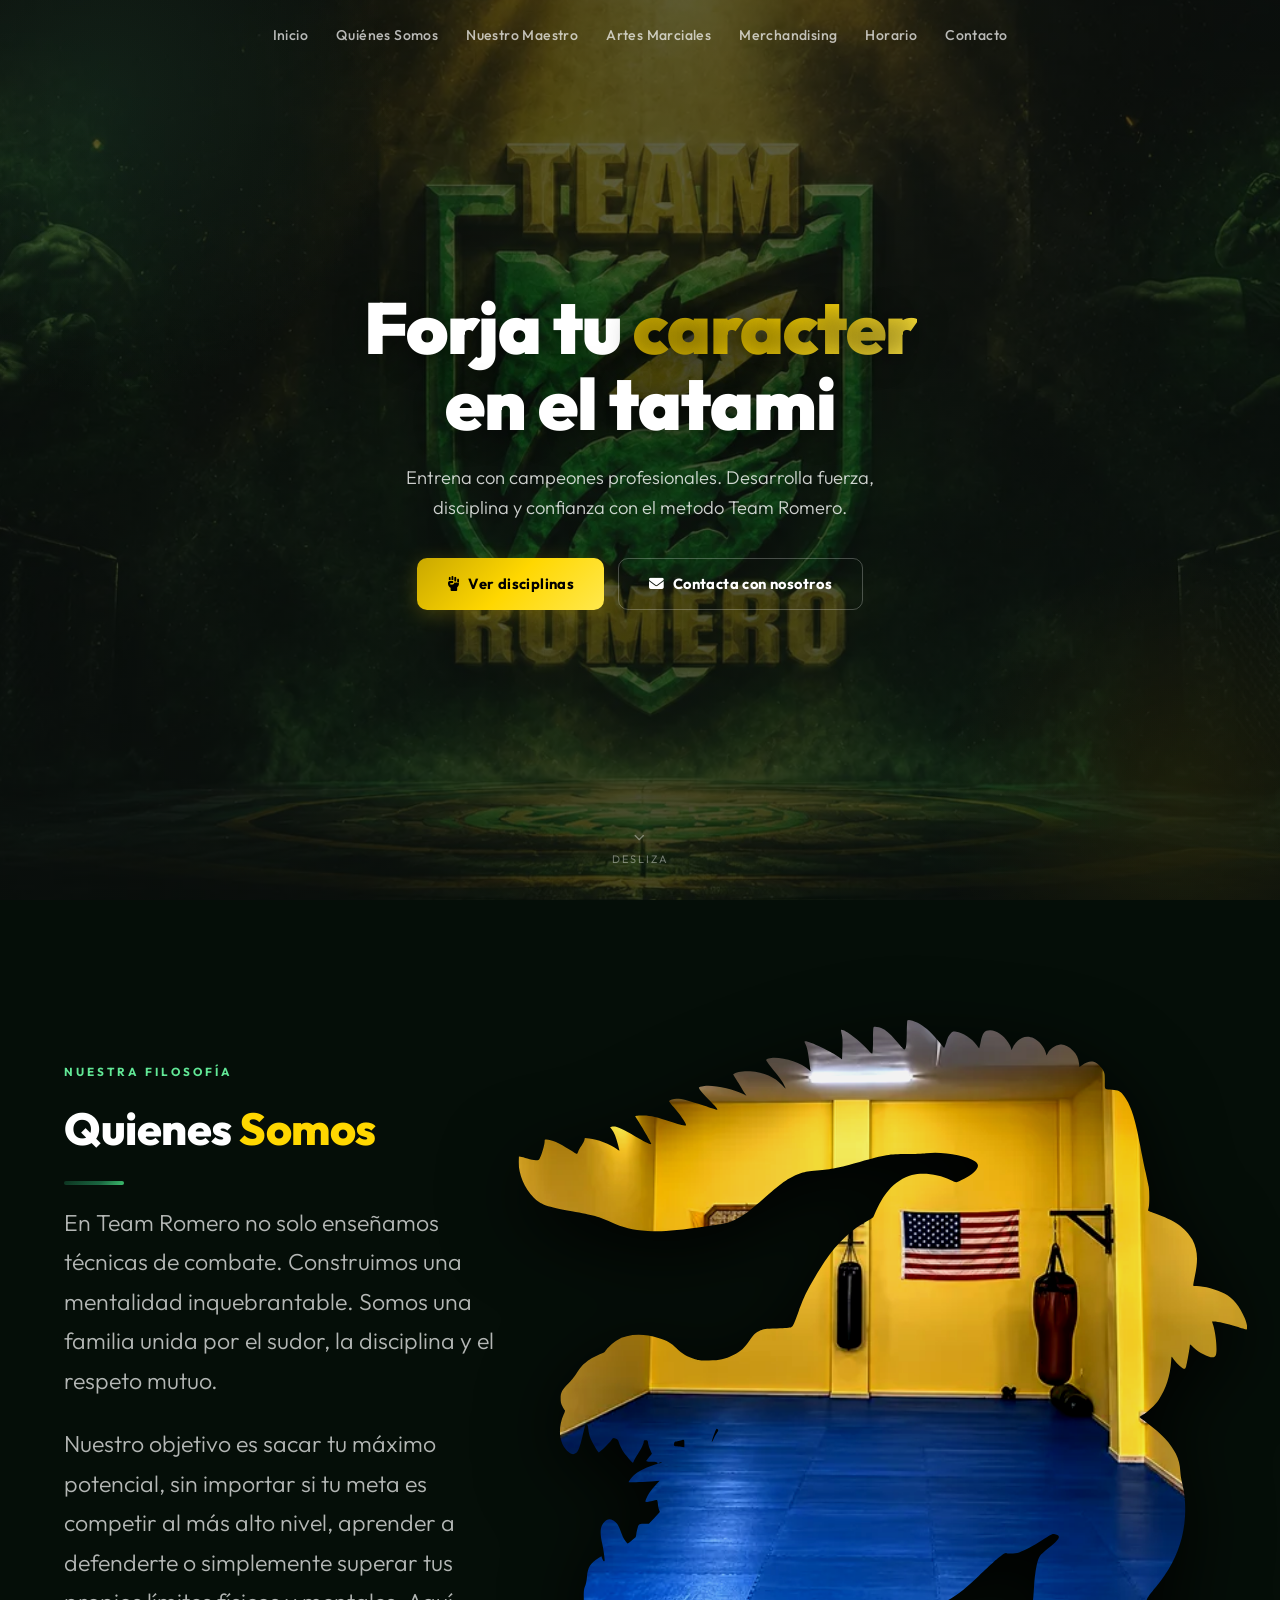
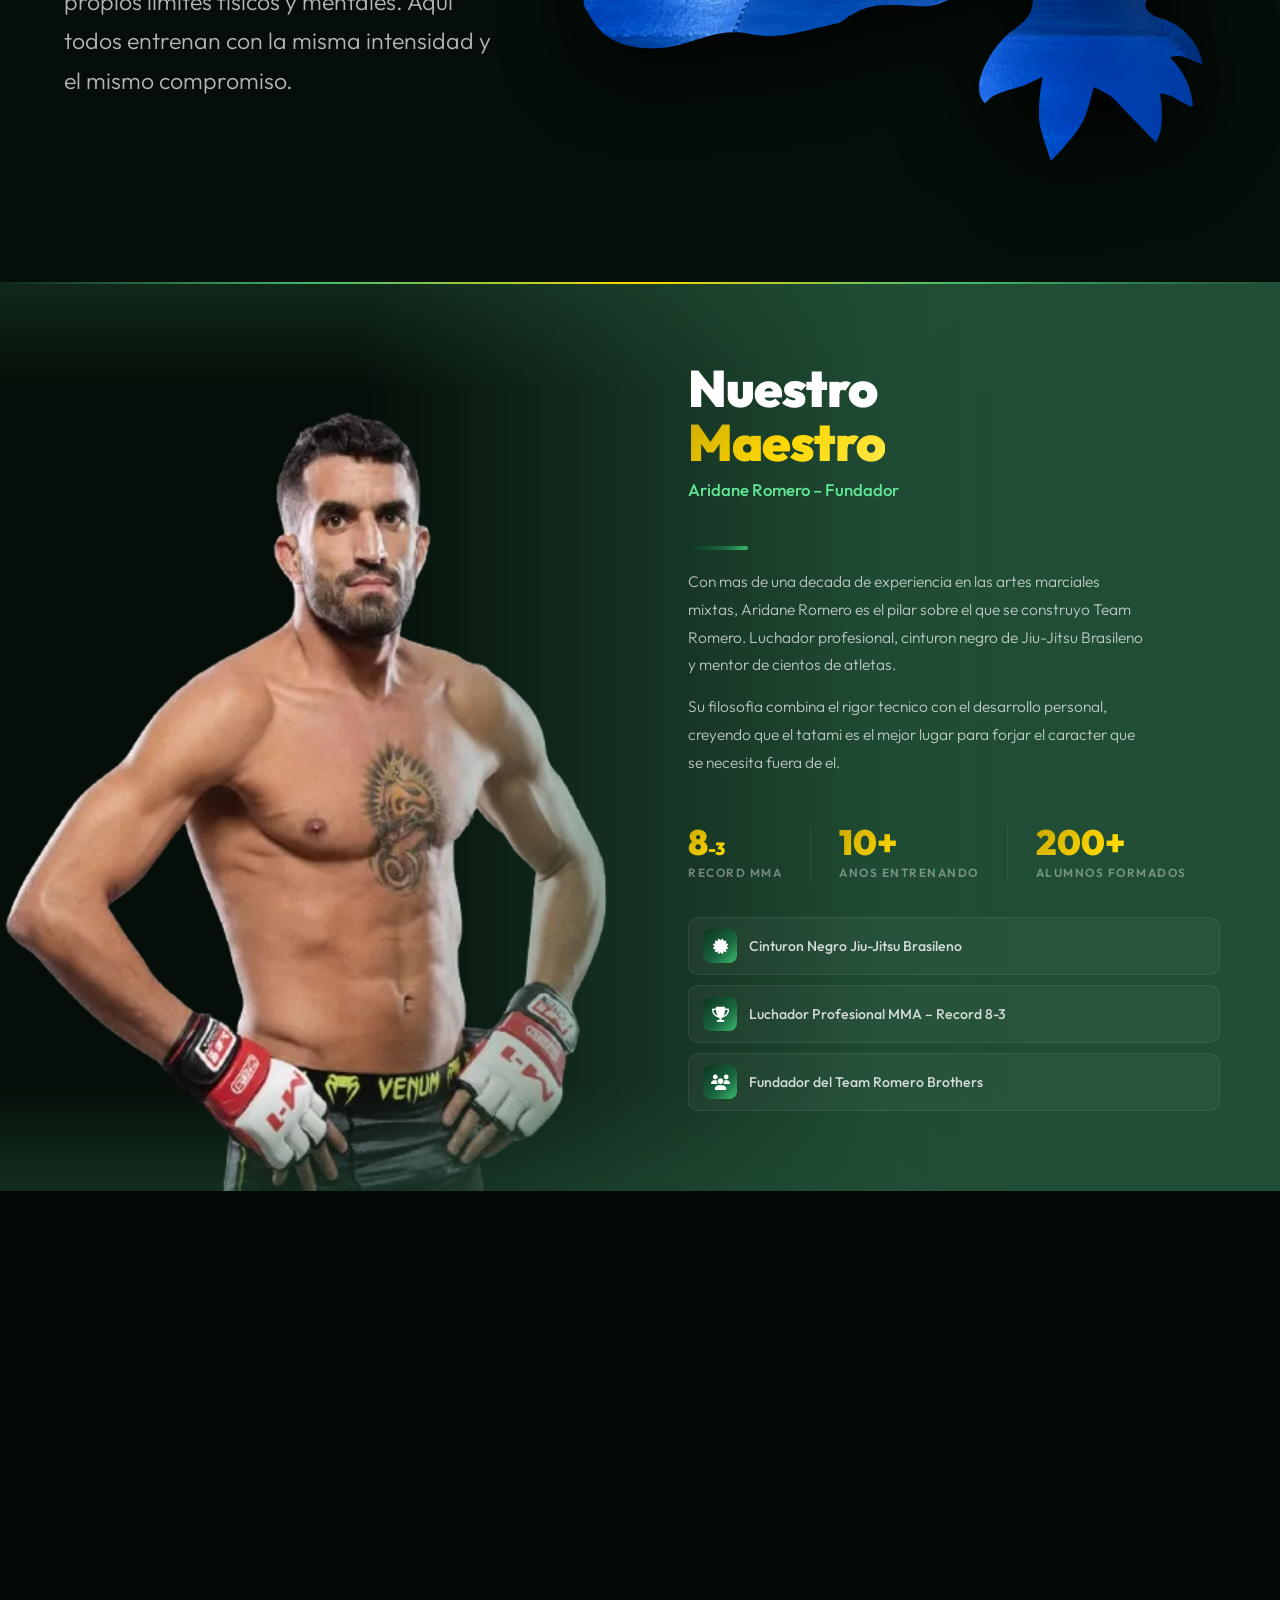
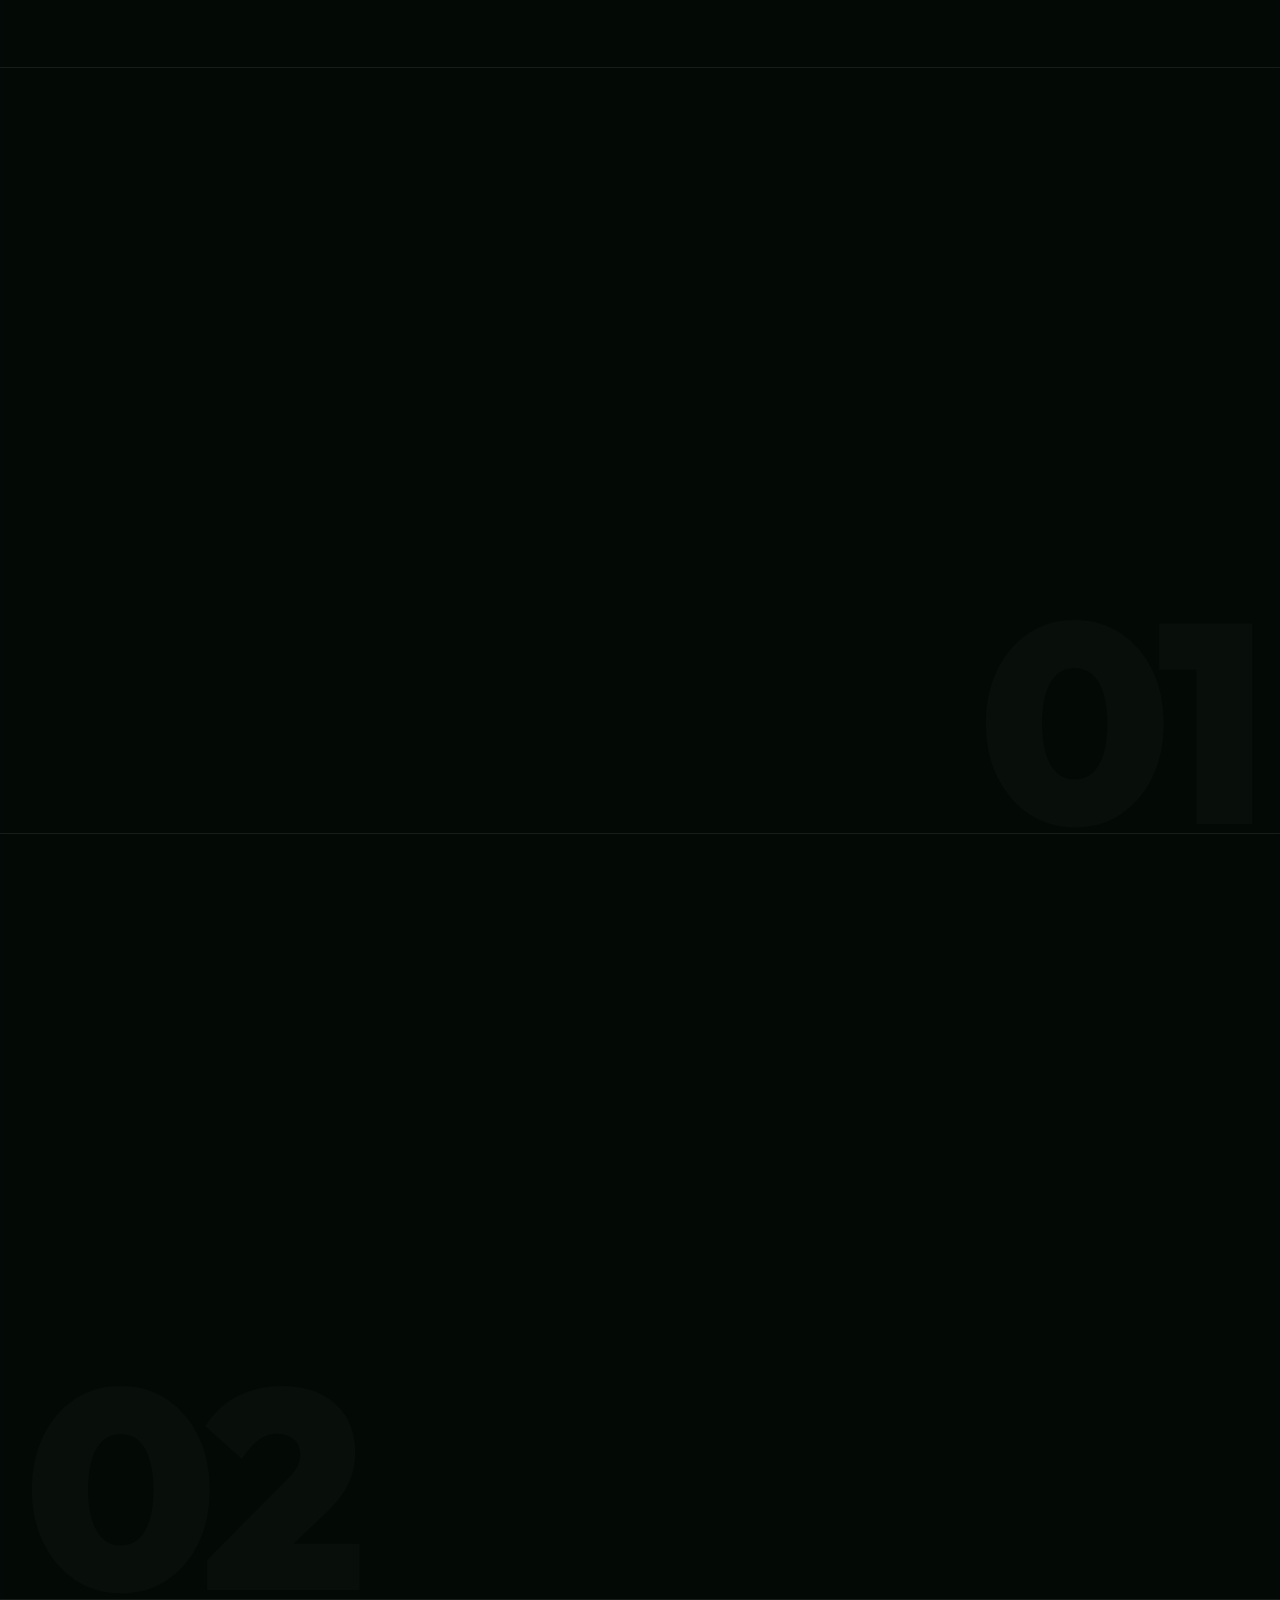
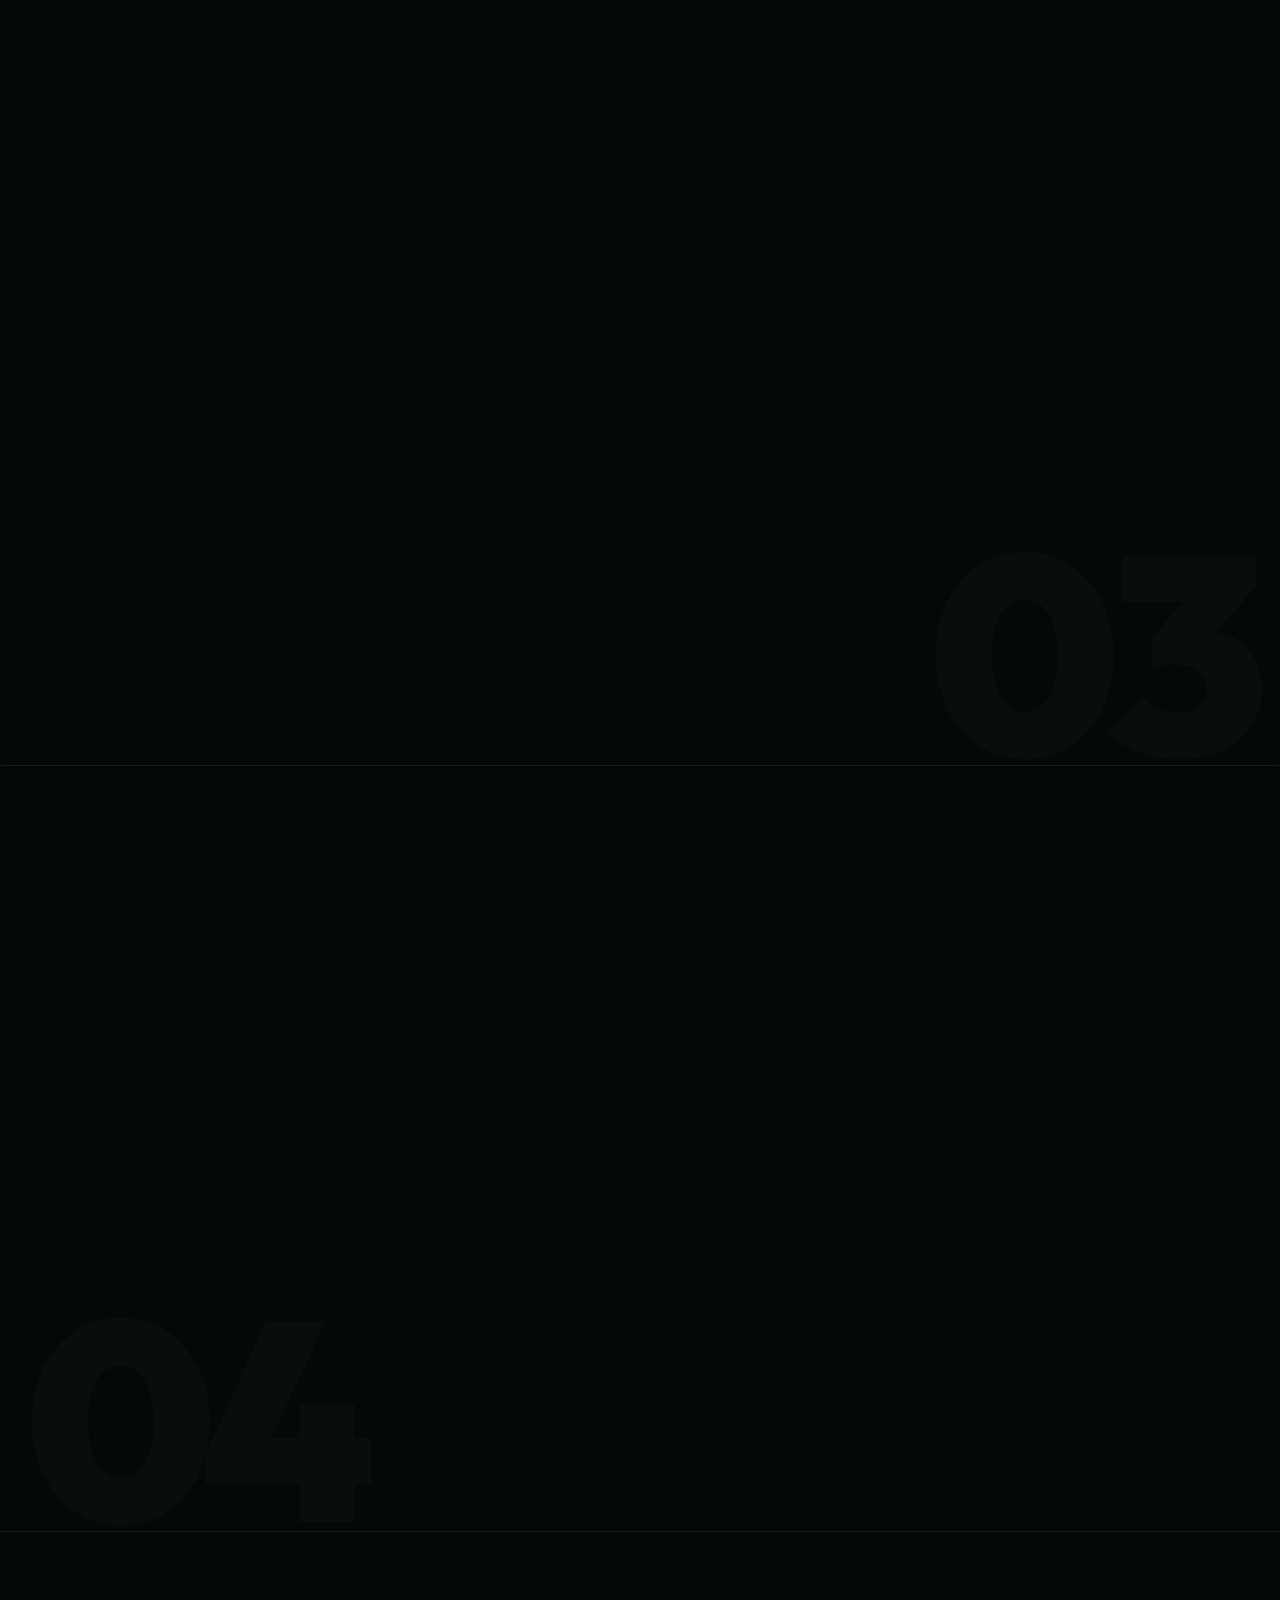
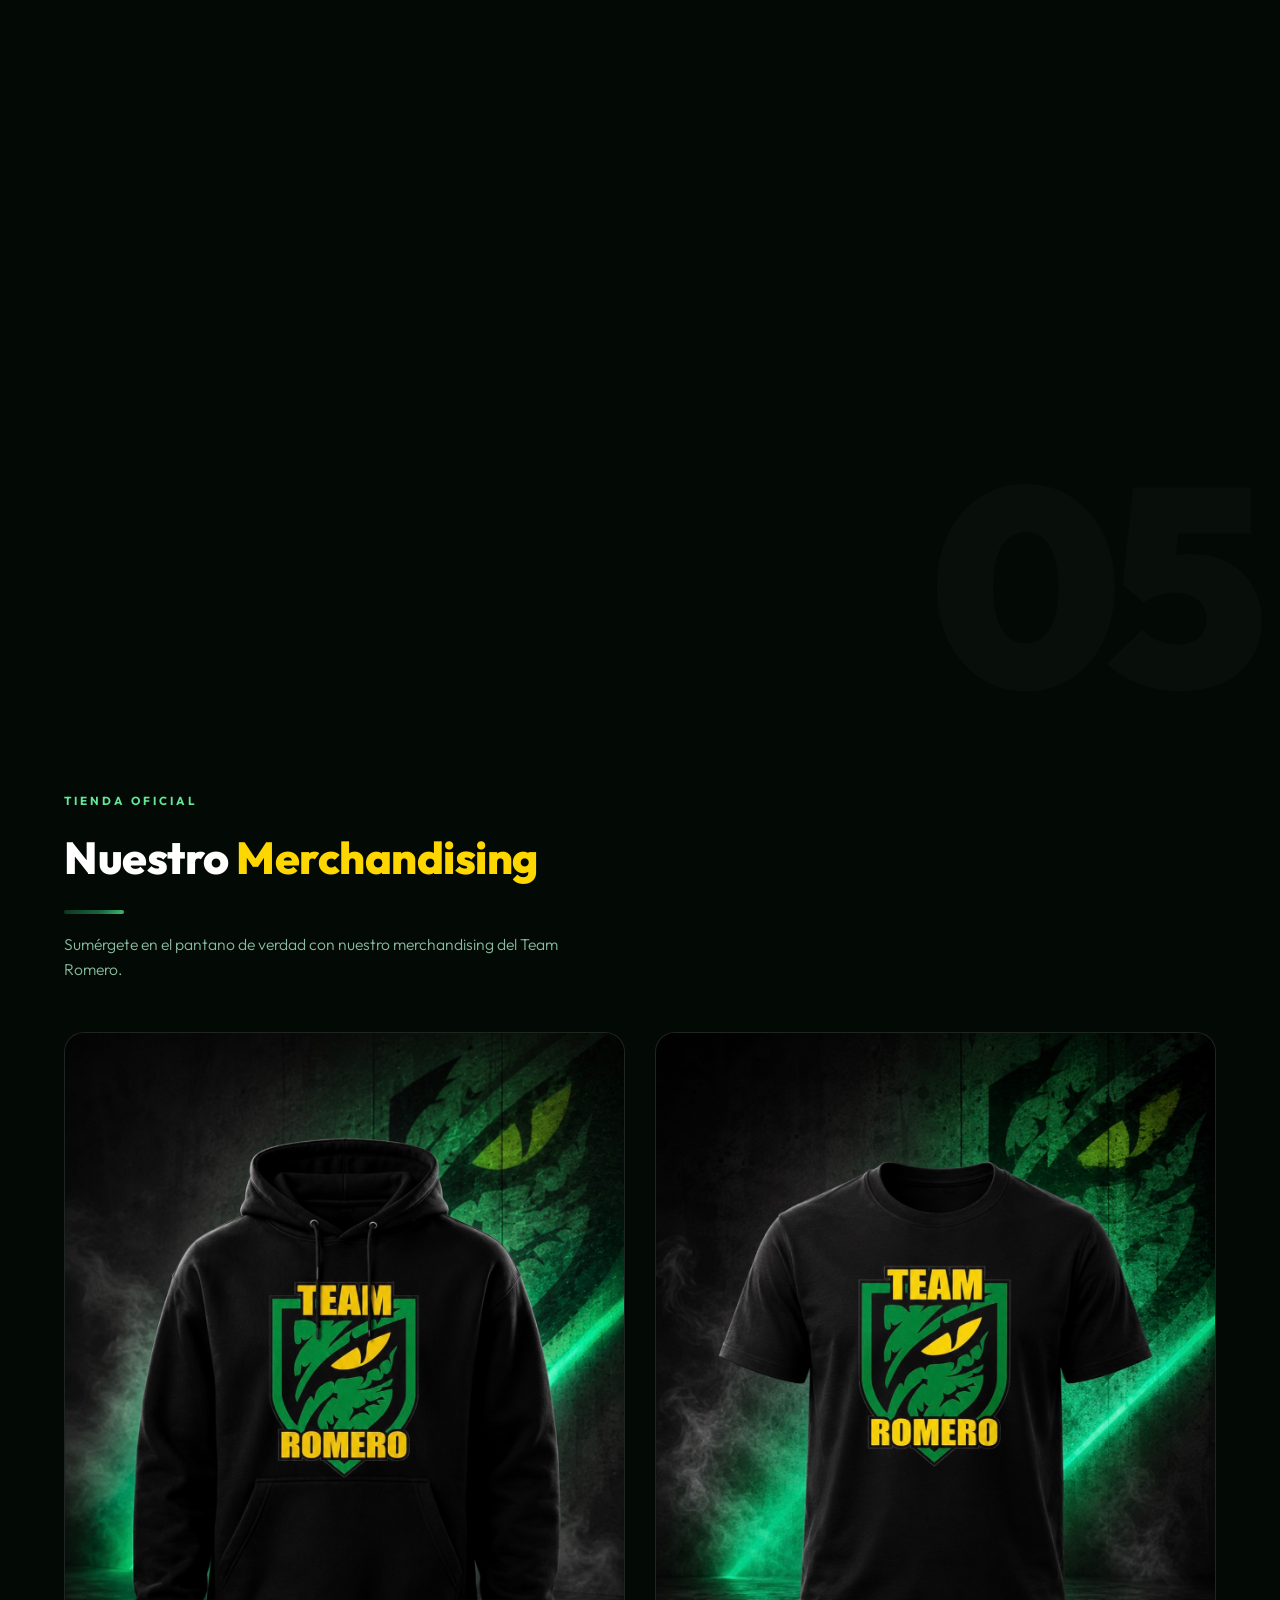
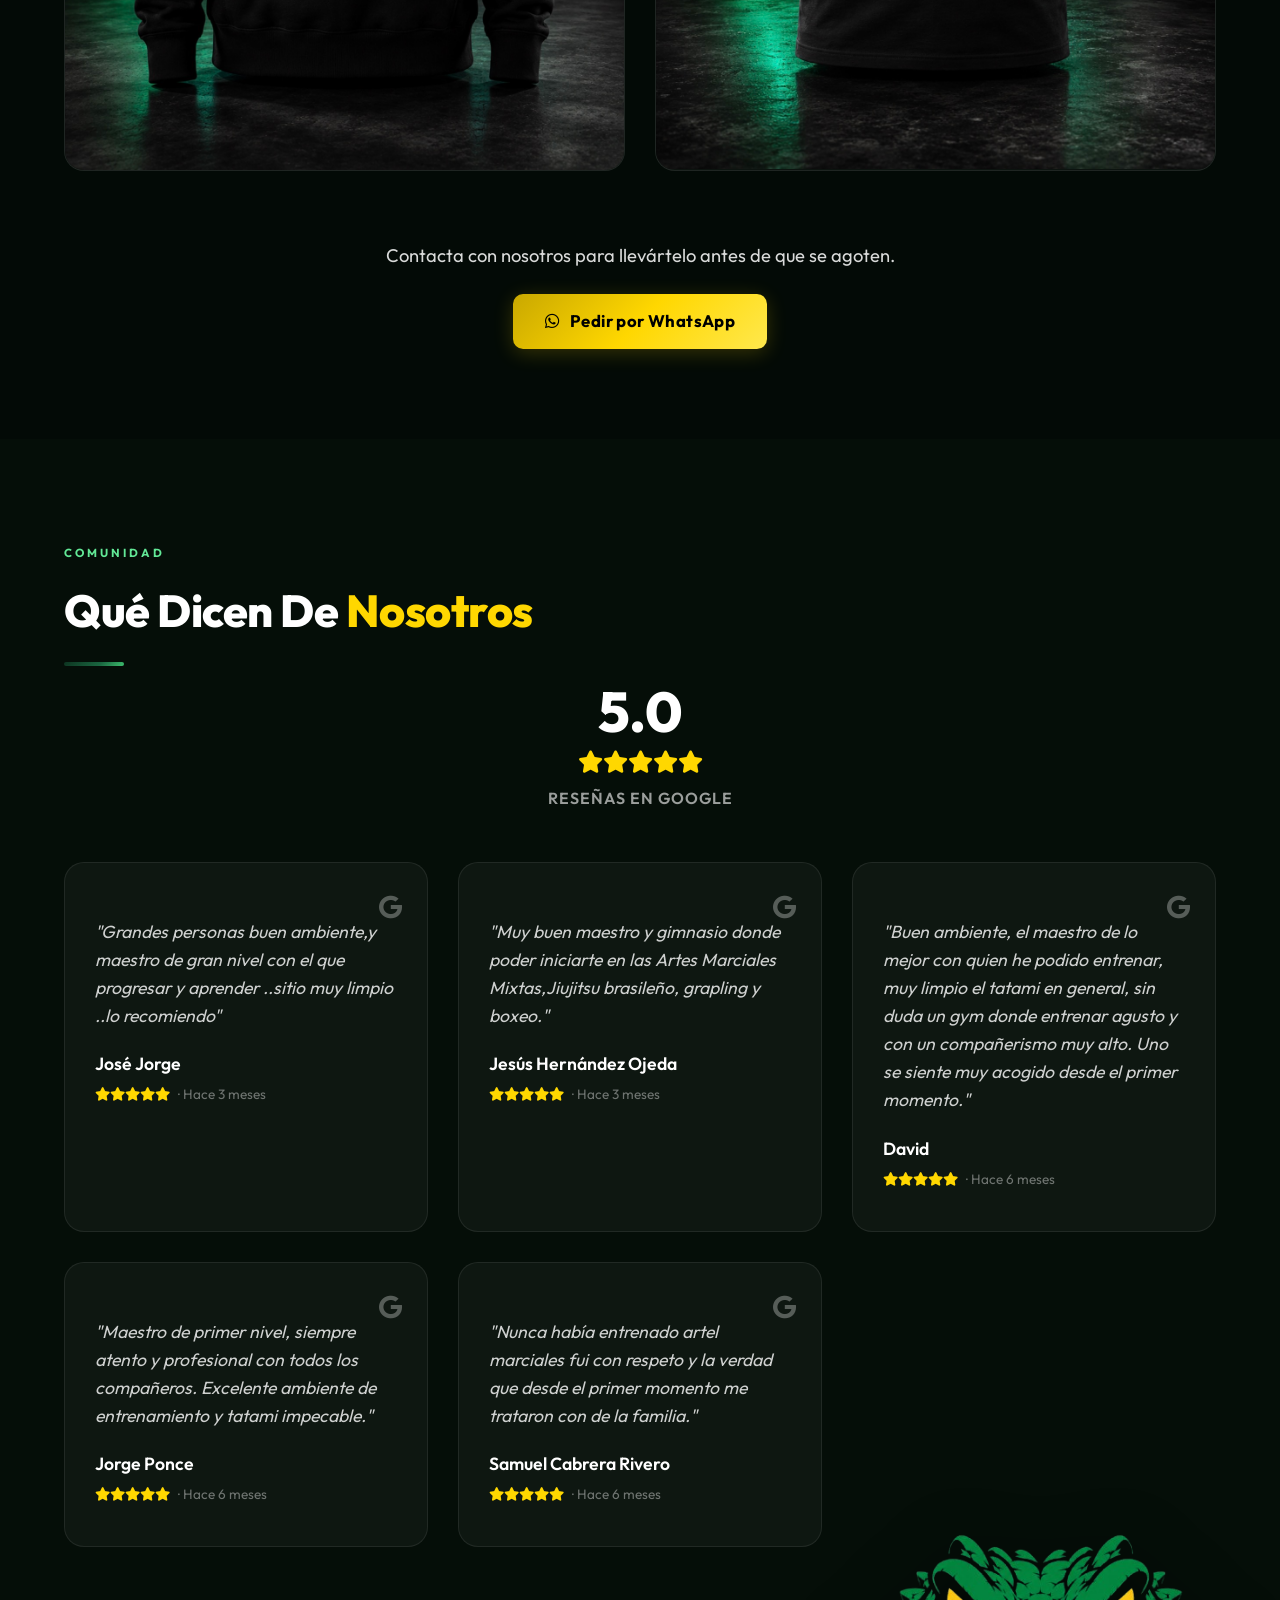
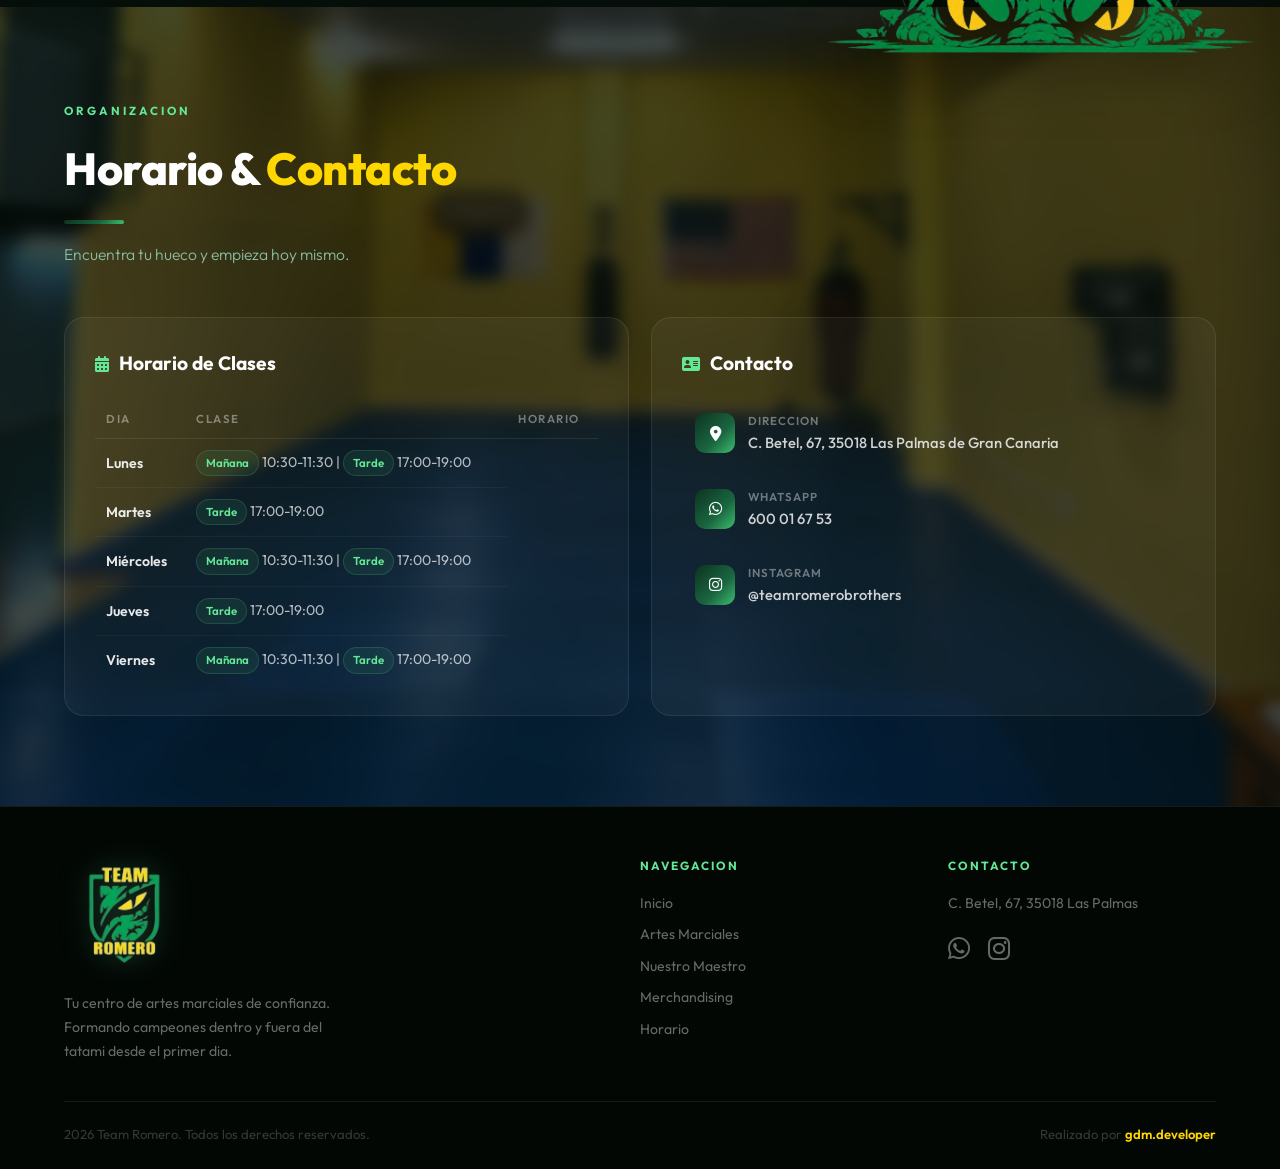
<file: index.html>
<!DOCTYPE html>
<html lang="es">
<head>
    <meta charset="UTF-8">
    <meta name="viewport" content="width=device-width, initial-scale=1.0">
    <title>Team Romero Brothers – Artes Marciales y MMA en Gran Canaria</title>
    <meta name="description" content="Team Romero Brothers, tu centro de artes marciales en Gran Canaria. Clases de MMA, BJJ (Jiu-Jitsu Brasileño), Boxeo, Muay Thai y Grappling con campeones.">
    <link rel="preconnect" href="https://fonts.googleapis.com">
    <link rel="preconnect" href="https://fonts.gstatic.com" crossorigin>
    <link rel="preload" href="https://fonts.googleapis.com/css2?family=Outfit:wght@300;400;500;600;700;800;900&display=swap" as="style" onload="this.onload=null;this.rel='stylesheet'">
    <noscript><link rel="stylesheet" href="https://fonts.googleapis.com/css2?family=Outfit:wght@300;400;500;600;700;800;900&display=swap"></noscript>
    
    <link rel="preload" href="https://cdnjs.cloudflare.com/ajax/libs/font-awesome/6.4.0/css/all.min.css" as="style" onload="this.onload=null;this.rel='stylesheet'">
    <noscript><link rel="stylesheet" href="https://cdnjs.cloudflare.com/ajax/libs/font-awesome/6.4.0/css/all.min.css"></noscript>
    <link rel="stylesheet" href="assets/css/style.css">

    <meta name="keywords" content="Team Romero Brothers, Artes Marciales en Gran Canaria, MMA en Gran Canaria, BJJ, Jiu-Jitsu, Grappling, Boxeo, Muay Thai, Las Palmas">
    <link rel="canonical" href="https://www.teamromerobrothers.es/">
    <meta property="og:title" content="Team Romero Brothers - Artes Marciales en Gran Canaria">
    <meta property="og:description" content="Tu centro de artes marciales y MMA en Gran Canaria. Clases de BJJ, Boxeo, Muay Thai y Grappling.">
    <meta property="og:image" content="https://www.teamromerobrothers.es/assets/img/portada.webp">
    <meta property="og:type" content="website">
    <meta property="og:url" content="https://www.teamromerobrothers.es/">
    <link rel="preload" as="image" href="assets/img/portada.webp">
    
    <script type="application/ld+json">
    {
      "@context": "https://schema.org",
      "@type": "SportsActivityLocation",
      "name": "Team Romero Brothers",
      "image": "https://www.teamromerobrothers.es/assets/img/portada.webp",
      "url": "https://www.teamromerobrothers.es/",
      "telephone": "+34600016753",
      "address": {
        "@type": "PostalAddress",
        "streetAddress": "C. Betel, 67",
        "addressLocality": "Las Palmas de Gran Canaria",
        "postalCode": "35018",
        "addressCountry": "ES"
      },
      "description": "Centro de artes marciales en Gran Canaria especializado en MMA, BJJ (Jiu-Jitsu Brasileño), Boxeo, Muay Thai y Grappling.",
      "sameAs": [
        "https://instagram.com/teamromerobrothers"
      ]
    }
    </script>
</head>
<body>

<!-- HEADER -->
<header id="main-header">
    <button class="menu-toggle" id="mobile-menu" aria-label="Menu">
        <span></span><span></span><span></span>
    </button>
    <nav>
        <ul id="nav-menu">
            <li><a href="#inicio">Inicio</a></li>
            <li><a href="#quienes-somos">Quiénes Somos</a></li>
            <li><a href="#maestro">Nuestro Maestro</a></li>
            <li><a href="#artes">Artes Marciales</a></li>
            <li><a href="#merchandising">Merchandising</a></li>
            <li><a href="#horario">Horario</a></li>
            <li><a href="#contacto">Contacto</a></li>
        </ul>
    </nav>
</header>

<!-- HERO -->
<section class="hero" id="inicio">
    <div class="hero-bg"></div>
    <div class="hero-content">
        <h1>Forja tu <span class="hl">caracter</span><br>en el tatami</h1>
        <p>Entrena con campeones profesionales. Desarrolla fuerza, disciplina y confianza con el metodo Team Romero.</p>
        <div class="btn-group">
            <a href="#artes" class="btn btn-primary" id="cta-artes"><i class="fas fa-fist-raised"></i> Ver disciplinas</a>
            <a href="#contacto" class="btn btn-outline" id="cta-prueba"><i class="fas fa-envelope"></i> Contacta con nosotros</a>
        </div>
    </div>
    <div class="scroll-ind" aria-hidden="true"><i class="fas fa-chevron-down"></i><span>Desliza</span></div>
</section>

<!-- QUIENES SOMOS -->
<section class="about-section" id="quienes-somos">
    <div class="container">
        <div class="about-grid">
            <div class="about-content fade-up">
                <span class="sec-label">Nuestra Filosofía</span>
                <h2 class="sec-title">Quienes <span class="gold">Somos</span></h2>
                <div class="divider"></div>
                <p class="about-text">En Team Romero no solo enseñamos técnicas de combate. Construimos una mentalidad inquebrantable. Somos una familia unida por el sudor, la disciplina y el respeto mutuo.</p>
                <p class="about-text">Nuestro objetivo es sacar tu máximo potencial, sin importar si tu meta es competir al más alto nivel, aprender a defenderte o simplemente superar tus propios límites físicos y mentales. Aquí todos entrenan con la misma intensidad y el mismo compromiso.</p>
            </div>
            <div class="about-image fade-up">
                <img src="assets/img/gym.webp" alt="Instalaciones Team Romero" loading="lazy">
            </div>
        </div>
    </div>
</section>

<!-- NUESTRO MAESTRO -->
<section class="maestro-section" id="maestro">
    <div class="maestro-bg-img"></div>
    <div class="maestro-overlay"></div>
    <div class="maestro-inner">
        <div class="maestro-text">
            <h2>Nuestro<br><span class="gold">Maestro</span></h2>
            <p class="subtitle">Aridane Romero – Fundador</p>
            <div class="divider"></div>
            <p>Con mas de una decada de experiencia en las artes marciales mixtas, Aridane Romero es el pilar sobre el que se construyo Team Romero. Luchador profesional, cinturon negro de Jiu-Jitsu Brasileno y mentor de cientos de atletas.</p>
            <p>Su filosofia combina el rigor tecnico con el desarrollo personal, creyendo que el tatami es el mejor lugar para forjar el caracter que se necesita fuera de el.</p>
            <div class="stats-row">
                <div class="stat-item">
                    <span class="stat-value">8<span style="font-size:1.1rem">-3</span></span>
                    <span class="stat-label">Record MMA</span>
                </div>
                <div class="stat-div"></div>
                <div class="stat-item">
                    <span class="stat-value">10+</span>
                    <span class="stat-label">Anos entrenando</span>
                </div>
                <div class="stat-div"></div>
                <div class="stat-item">
                    <span class="stat-value">200+</span>
                    <span class="stat-label">Alumnos formados</span>
                </div>
            </div>
            <div class="achievements">
                <div class="ach-item"><div class="ach-icon"><i class="fas fa-certificate"></i></div><span>Cinturon Negro Jiu-Jitsu Brasileno</span></div>
                <div class="ach-item"><div class="ach-icon"><i class="fas fa-trophy"></i></div><span>Luchador Profesional MMA – Record 8-3</span></div>
                <div class="ach-item"><div class="ach-icon"><i class="fas fa-users"></i></div><span>Fundador del Team Romero Brothers</span></div>
            </div>
        </div>
    </div>
</section>

<!-- ARTES MARCIALES -->
<section class="martial-arts" id="artes">
    <div class="arts-header-wrap">
        <div class="sec-header fade-up">
            <span class="sec-label">Disciplinas</span>
            <h2 class="sec-title">Nuestras <span class="gold">Artes Marciales</span></h2>
            <div class="divider"></div>
            <p class="sec-desc">Cada disciplina desarrolla una faceta distinta de tu potencial marcial y personal.</p>
        </div>
    </div>

    <!-- BOXEO: luchador desde izquierda -->
    <div class="art-row art-row--left" id="art-boxeo">
        <div class="art-row-num">01</div>
        <div class="art-fighter">
            <img src="assets/img/boxeo.png" alt="Boxeador" loading="lazy">
        </div>
        <div class="art-info">
            <h3>Box<span class="gold">eo</span></h3>
            <p class="art-desc">El boxeo es el arte de los pies rápidos y los puños más rápidos aún. Desarrolla reflejos explosivos, potencia y la capacidad de leer a tu rival en fracciones de segundo.</p>
            <span class="art-badge"><i class="fas fa-fist-raised"></i> Golpeo &amp; Defensa</span>
        </div>
    </div>

    <!-- BJJ: luchador desde derecha -->
    <div class="art-row art-row--right" id="art-bjj">
        <div class="art-row-num">02</div>
        <div class="art-fighter">
            <img src="assets/img/bjj.png" alt="BJJ" loading="lazy">
        </div>
        <div class="art-info">
            <h3>Jiu-Jitsu <span class="gold">Brasileiro</span></h3>
            <p class="art-desc">El arte suave que domina al más fuerte. El BJJ enseña que la técnica y el apalancamiento son superiores a la fuerza bruta, entrenando la mente tanto como el cuerpo.</p>
            <span class="art-badge"><i class="fas fa-medal"></i> Suelo &amp; Sumisiones</span>
        </div>
    </div>

    <!-- MUAY THAI: luchador desde izquierda -->
    <div class="art-row art-row--left" id="art-muaythai">
        <div class="art-row-num">03</div>
        <div class="art-fighter">
            <img src="assets/img/muaythai.png" alt="Muay Thai" loading="lazy">
        </div>
        <div class="art-info">
            <h3>Muay <span class="gold">Thai</span></h3>
            <p class="art-desc">El Arte de los Ocho Miembros. Puños, codos, rodillas y piernas se convierten en armas letales bajo la filosofía guerrera tailandesa de fuerza y respeto.</p>
            <span class="art-badge"><i class="fas fa-fire"></i> Golpeo de 8 miembros</span>
        </div>
    </div>

    <!-- MMA: luchador desde derecha -->
    <div class="art-row art-row--right" id="art-mma">
        <div class="art-row-num">04</div>
        <div class="art-fighter">
            <img src="assets/img/mma.png" alt="MMA" loading="lazy">
        </div>
        <div class="art-info">
            <h3>M<span class="gold">MA</span></h3>
            <p class="art-desc">Las Artes Marciales Mixtas integran lo mejor de cada disciplina: la contundencia del boxeo, la precisión del Muay Thai y el dominio del suelo del BJJ y Grappling.</p>
            <span class="art-badge"><i class="fas fa-fist-raised"></i> Combate Completo</span>
        </div>
    </div>

    <!-- GRAPPLING: luchador desde izquierda -->
    <div class="art-row art-row--left" id="art-grappling">
        <div class="art-row-num">05</div>
        <div class="art-fighter">
            <img src="assets/img/grappling.png" alt="Grappling" loading="lazy">
        </div>
        <div class="art-info">
            <h3>Grap<span class="gold">pling</span></h3>
            <p class="art-desc">El control total del cuerpo. El Grappling entrena los derribo, la lucha y el control en suelo sin golpeo, desarrollando una base sólida e imprescindible en cualquier luchador completo.</p>
            <span class="art-badge"><i class="fas fa-hand-paper"></i> Control &amp; Derribo</span>
        </div>
    </div>

</section>

<!-- MERCHANDISING -->
<section class="merch-section" id="merchandising">
    <div class="container">
        <div class="sec-header fade-up">
            <span class="sec-label">Tienda Oficial</span>
            <h2 class="sec-title">Nuestro <span class="gold">Merchandising</span></h2>
            <div class="divider"></div>
            <p class="sec-desc">Sumérgete en el pantano de verdad con nuestro merchandising del Team Romero.</p>
        </div>
        
        <div class="merch-grid">
            <div class="merch-card fade-up">
                <div class="merch-img-wrap">
                    <img src="assets/img/mercha1.jpeg" alt="Merchandising Oficial Team Romero" loading="lazy">
                </div>
            </div>
            <div class="merch-card fade-up">
                <div class="merch-img-wrap">
                    <img src="assets/img/mercha2.jpeg" alt="Merchandising Oficial Team Romero" loading="lazy">
                </div>
            </div>
        </div>
        
        <div class="merch-cta fade-up">
            <p>Contacta con nosotros para llevártelo antes de que se agoten.</p>
            <a href="https://wa.me/34600016753?text=Hola!%20Estoy%20interesado%20en%20el%20merchandising%20de%20Team%20Romero." class="btn btn-primary" target="_blank" rel="noopener noreferrer"><i class="fab fa-whatsapp"></i> Pedir por WhatsApp</a>
        </div>
    </div>
</section>

<!-- TESTIMONIOS -->
<section class="testimonials-section" id="testimonios">
    <div class="container">
        <div class="sec-header fade-up">
            <span class="sec-label">Comunidad</span>
            <h2 class="sec-title">Qué Dicen De <span class="gold">Nosotros</span></h2>
            <div class="divider"></div>
            <div class="overall-rating">
                <span class="rating-number">5.0</span>
                <div class="stars"><i class="fas fa-star"></i><i class="fas fa-star"></i><i class="fas fa-star"></i><i class="fas fa-star"></i><i class="fas fa-star"></i></div>
                <span class="rating-text">Reseñas en Google</span>
            </div>
        </div>
        <div class="test-grid">
            <div class="test-card fade-up">
                <div class="google-badge"><i class="fab fa-google"></i></div>
                <div class="test-content">
                    <p class="test-text">"Grandes personas buen ambiente,y maestro de gran nivel con el que progresar y aprender ..sitio muy limpio ..lo recomiendo"</p>
                    <div class="test-author">
                        <div class="author-info">
                            <h4>josé jorge</h4>
                            <div class="stars-date">
                                <span class="stars"><i class="fas fa-star"></i><i class="fas fa-star"></i><i class="fas fa-star"></i><i class="fas fa-star"></i><i class="fas fa-star"></i></span>
                                <span class="date">· Hace 3 meses</span>
                            </div>
                        </div>
                    </div>
                </div>
            </div>
            <div class="test-card fade-up">
                <div class="google-badge"><i class="fab fa-google"></i></div>
                <div class="test-content">
                    <p class="test-text">"Muy buen maestro y gimnasio donde poder iniciarte en las Artes Marciales Mixtas,Jiujitsu brasileño, grapling y boxeo."</p>
                    <div class="test-author">
                        <div class="author-info">
                            <h4>Jesús Hernández Ojeda</h4>
                            <div class="stars-date">
                                <span class="stars"><i class="fas fa-star"></i><i class="fas fa-star"></i><i class="fas fa-star"></i><i class="fas fa-star"></i><i class="fas fa-star"></i></span>
                                <span class="date">· Hace 3 meses</span>
                            </div>
                        </div>
                    </div>
                </div>
            </div>
            <div class="test-card fade-up">
                <div class="google-badge"><i class="fab fa-google"></i></div>
                <div class="test-content">
                    <p class="test-text">"Buen ambiente, el maestro de lo mejor con quien he podido entrenar, muy limpio el tatami en general, sin duda un gym donde entrenar agusto y con un compañerismo muy alto. Uno se siente muy acogido desde el primer momento."</p>
                    <div class="test-author">
                        <div class="author-info">
                            <h4>david</h4>
                            <div class="stars-date">
                                <span class="stars"><i class="fas fa-star"></i><i class="fas fa-star"></i><i class="fas fa-star"></i><i class="fas fa-star"></i><i class="fas fa-star"></i></span>
                                <span class="date">· Hace 6 meses</span>
                            </div>
                        </div>
                    </div>
                </div>
            </div>
            <div class="test-card fade-up">
                <div class="google-badge"><i class="fab fa-google"></i></div>
                <div class="test-content">
                    <p class="test-text">"Maestro de primer nivel, siempre atento y profesional con todos los compañeros. Excelente ambiente de entrenamiento y tatami impecable."</p>
                    <div class="test-author">
                        <div class="author-info">
                            <h4>Jorge Ponce</h4>
                            <div class="stars-date">
                                <span class="stars"><i class="fas fa-star"></i><i class="fas fa-star"></i><i class="fas fa-star"></i><i class="fas fa-star"></i><i class="fas fa-star"></i></span>
                                <span class="date">· Hace 6 meses</span>
                            </div>
                        </div>
                    </div>
                </div>
            </div>
            <div class="test-card fade-up">
                <div class="google-badge"><i class="fab fa-google"></i></div>
                <div class="test-content">
                    <p class="test-text">"Nunca había entrenado artel marciales fui con respeto y la verdad que desde el primer momento me trataron con de la familia."</p>
                    <div class="test-author">
                        <div class="author-info">
                            <h4>Samuel cabrera rivero</h4>
                            <div class="stars-date">
                                <span class="stars"><i class="fas fa-star"></i><i class="fas fa-star"></i><i class="fas fa-star"></i><i class="fas fa-star"></i><i class="fas fa-star"></i></span>
                                <span class="date">· Hace 6 meses</span>
                            </div>
                        </div>
                    </div>
                </div>
            </div>
        </div>
    </div>
</section>

<!-- COCODRILO FLOTANTE ANTES DEL HORARIO -->
<div class="floating-croc-wrap">
    <div class="container" style="position: relative;">
        <img src="assets/img/cocdrilo.png" alt="Cocodrilo Team Romero" class="floating-croc fade-up" loading="lazy">
    </div>
</div>

<!-- HORARIO -->
<section class="schedule-contact" id="horario">
    <div class="container">
        <div class="sec-header fade-up">
            <span class="sec-label">Organizacion</span>
            <h2 class="sec-title">Horario &amp; <span class="gold">Contacto</span></h2>
            <div class="divider"></div>
            <p class="sec-desc">Encuentra tu hueco y empieza hoy mismo.</p>
        </div>
        <div class="schedule-grid">
            <div class="glass-card fade-up">
                <h3><i class="fas fa-calendar-alt"></i> Horario de Clases</h3>
                <table class="sched-table">
                    <thead><tr><th>Dia</th><th>Clase</th><th>Horario</th></tr></thead>
                    <tbody>
                        <tr><td class="day">Lunes</td><td><span class="sched-block"><span class="cbadge">Mañana</span> 10:30-11:30</span><span class="sched-separator"> | </span><span class="sched-block"><span class="cbadge">Tarde</span> 17:00-19:00</span></td></tr>
                        <tr><td class="day">Martes</td><td><span class="sched-block"><span class="cbadge">Tarde</span> 17:00-19:00</span></td></tr>
                        <tr><td class="day">Miércoles</td><td><span class="sched-block"><span class="cbadge">Mañana</span> 10:30-11:30</span><span class="sched-separator"> | </span><span class="sched-block"><span class="cbadge">Tarde</span> 17:00-19:00</span></td></tr>
                        <tr><td class="day">Jueves</td><td><span class="sched-block"><span class="cbadge">Tarde</span> 17:00-19:00</span></td></tr>
                        <tr><td class="day">Viernes</td><td><span class="sched-block"><span class="cbadge">Mañana</span> 10:30-11:30</span><span class="sched-separator"> | </span><span class="sched-block"><span class="cbadge">Tarde</span> 17:00-19:00</span></td></tr>
                    </tbody>
                </table>
            </div>
            <div class="glass-card fade-up" id="contacto">
                <h3><i class="fas fa-address-card"></i> Contacto</h3>
                <div class="contact-list">
                    <a href="https://maps.google.com/?q=C.+Betel,+67,+35018+Las+Palmas+de+Gran+Canaria" class="contact-row" target="_blank" rel="noopener noreferrer">
                        <div class="c-icon"><i class="fas fa-map-marker-alt"></i></div>
                        <div class="c-txt"><p>Direccion</p><p>C. Betel, 67, 35018 Las Palmas de Gran Canaria</p></div>
                    </a>
                    <a href="https://wa.me/34600016753" class="contact-row" target="_blank" rel="noopener noreferrer">
                        <div class="c-icon"><i class="fab fa-whatsapp"></i></div>
                        <div class="c-txt"><p>WhatsApp</p><p>600 01 67 53</p></div>
                    </a>
                    <a href="https://instagram.com/teamromerobrothers" class="contact-row" target="_blank" rel="noopener noreferrer">
                        <div class="c-icon"><i class="fab fa-instagram"></i></div>
                        <div class="c-txt"><p>Instagram</p><p>@teamromerobrothers</p></div>
                    </a>
                </div>
            </div>
        </div>
    </div>
</section>

<!-- FOOTER -->
<footer>
    <div class="container">
        <div class="footer-grid">
            <div class="footer-brand">
                <img src="assets/img/simbolo.png" alt="Simbolo Team Romero" class="footer-logo" loading="lazy">
                <p>Tu centro de artes marciales de confianza. Formando campeones dentro y fuera del tatami desde el primer dia.</p>
            </div>
            <div class="footer-col">
                <h4>Navegacion</h4>
                <a href="#inicio">Inicio</a>
                <a href="#artes">Artes Marciales</a>
                <a href="#maestro">Nuestro Maestro</a>
                <a href="#merchandising">Merchandising</a>
                <a href="#horario">Horario</a>
            </div>
            <div class="footer-col">
                <h4>Contacto</h4>
                <p>C. Betel, 67, 35018 Las Palmas</p>
                <div style="display: flex; gap: 18px; margin-top: 15px;">
                    <a href="https://wa.me/34600016753" target="_blank" rel="noopener noreferrer" style="font-size: 1.6rem;"><i class="fab fa-whatsapp"></i></a>
                    <a href="https://instagram.com/teamromerobrothers" target="_blank" rel="noopener noreferrer" style="font-size: 1.6rem;"><i class="fab fa-instagram"></i></a>
                </div>
            </div>
        </div>
        <div class="footer-bottom">
            <p>2026 Team Romero. Todos los derechos reservados.</p>
            <p>Realizado por <a href="https://guillediaz6.github.io/portfolio" target="_blank" rel="noopener noreferrer" style="color:var(--gold);text-decoration:none;font-weight:600">gdm.developer</a></p>
        </div>
    </div>
</footer>

<script src="assets/js/main.js" defer></script>
</body>
</html>
</file>
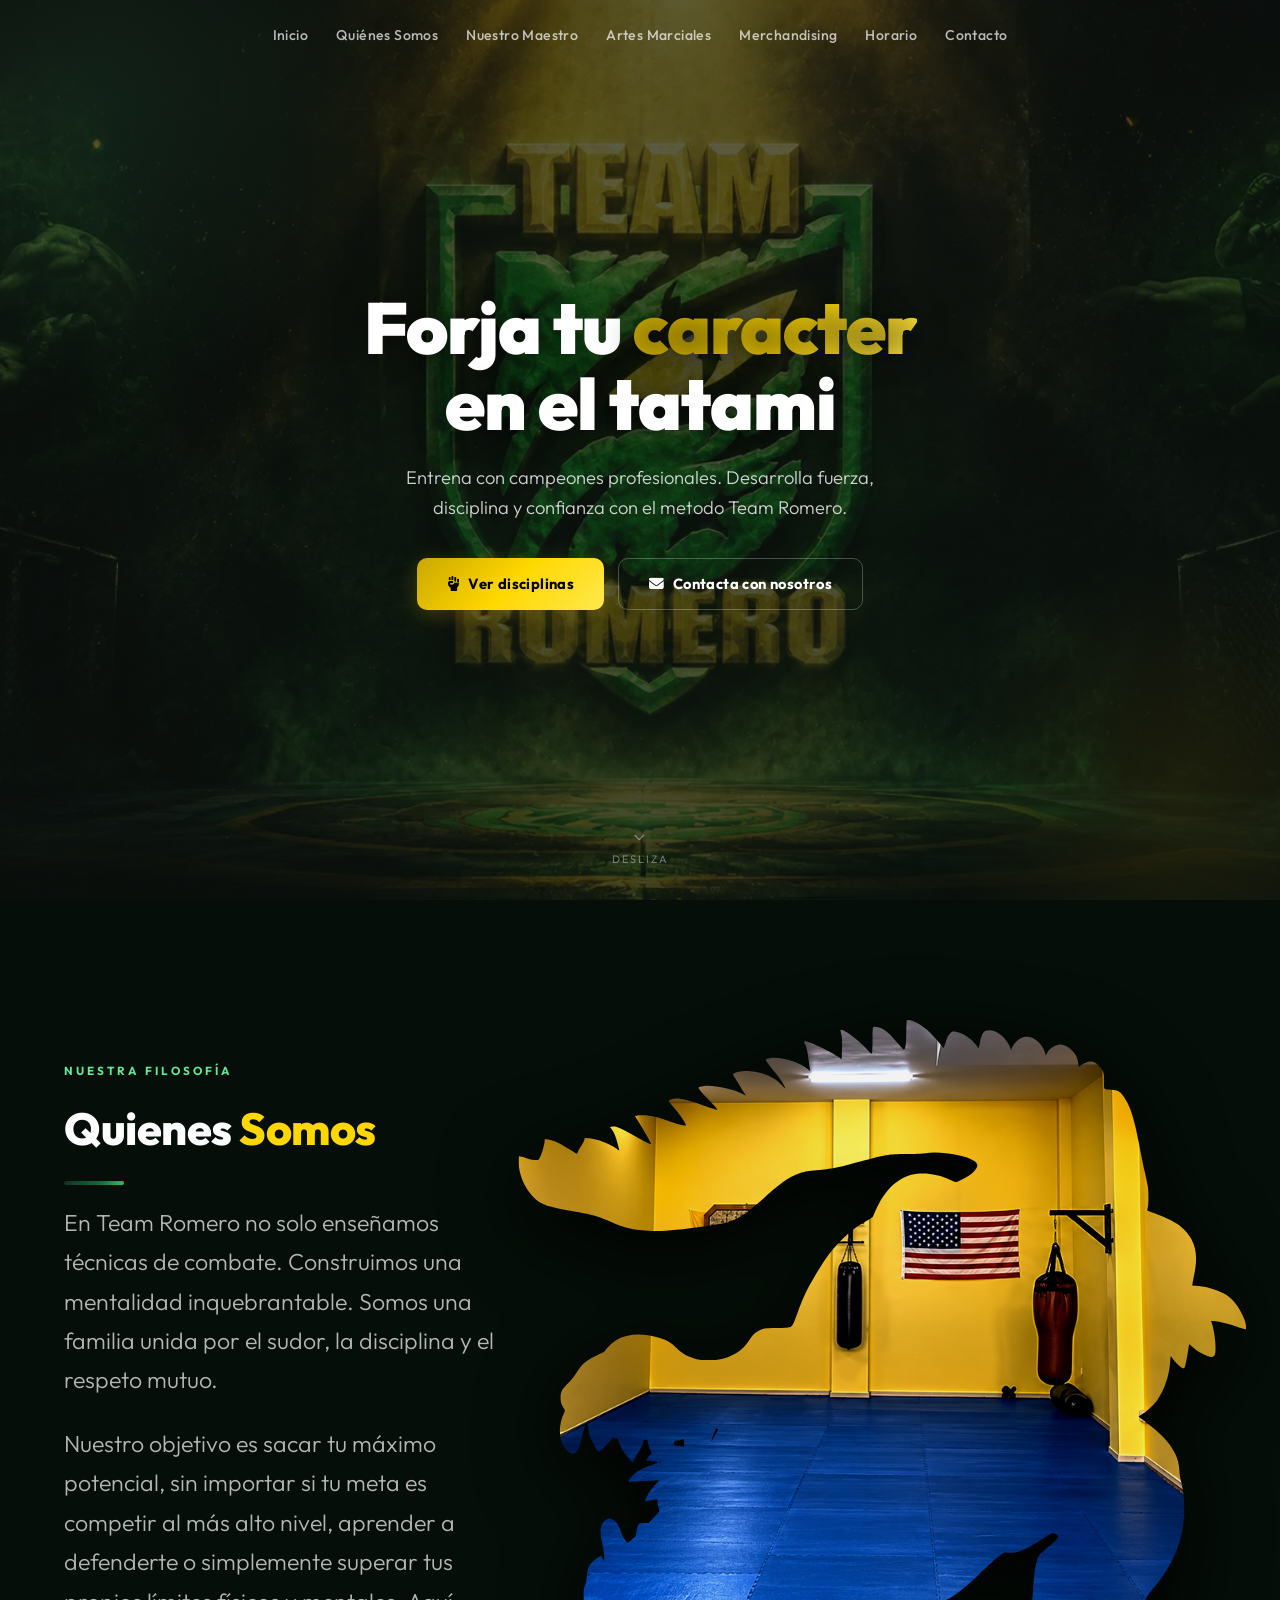
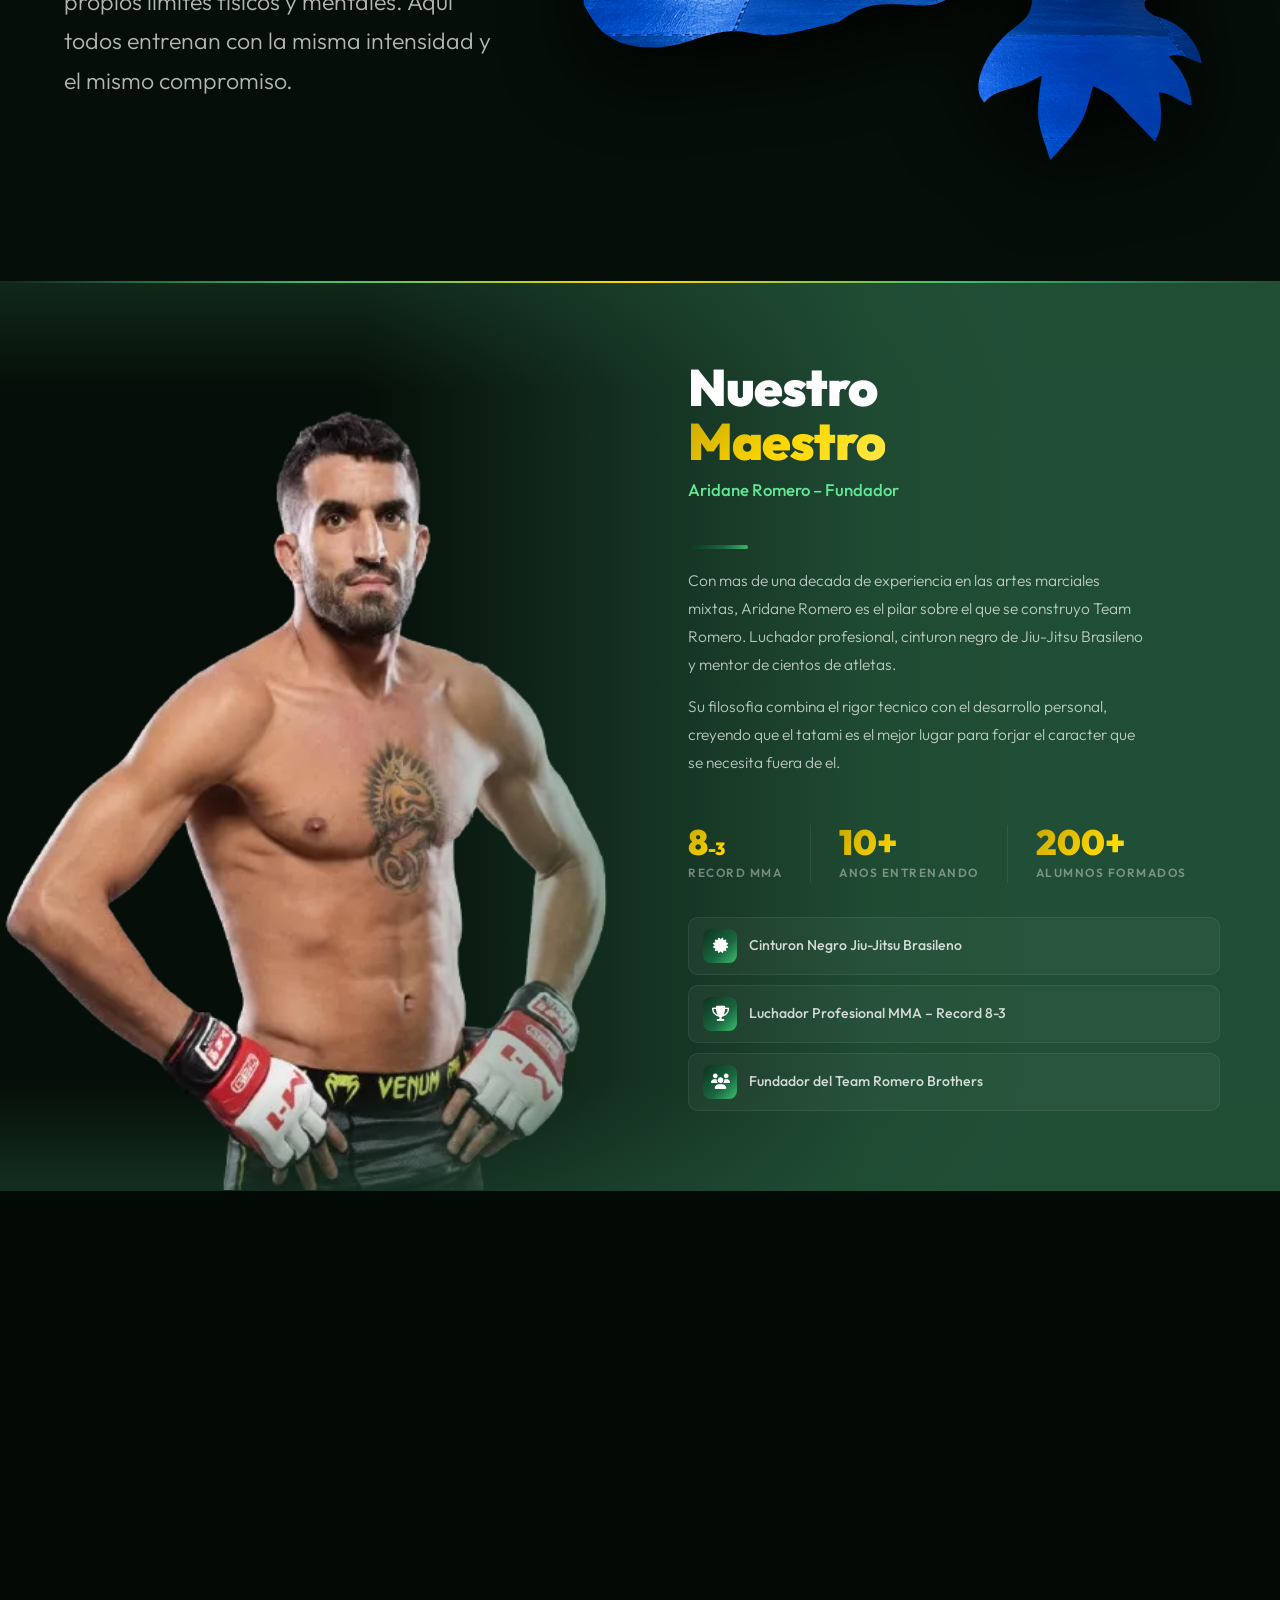
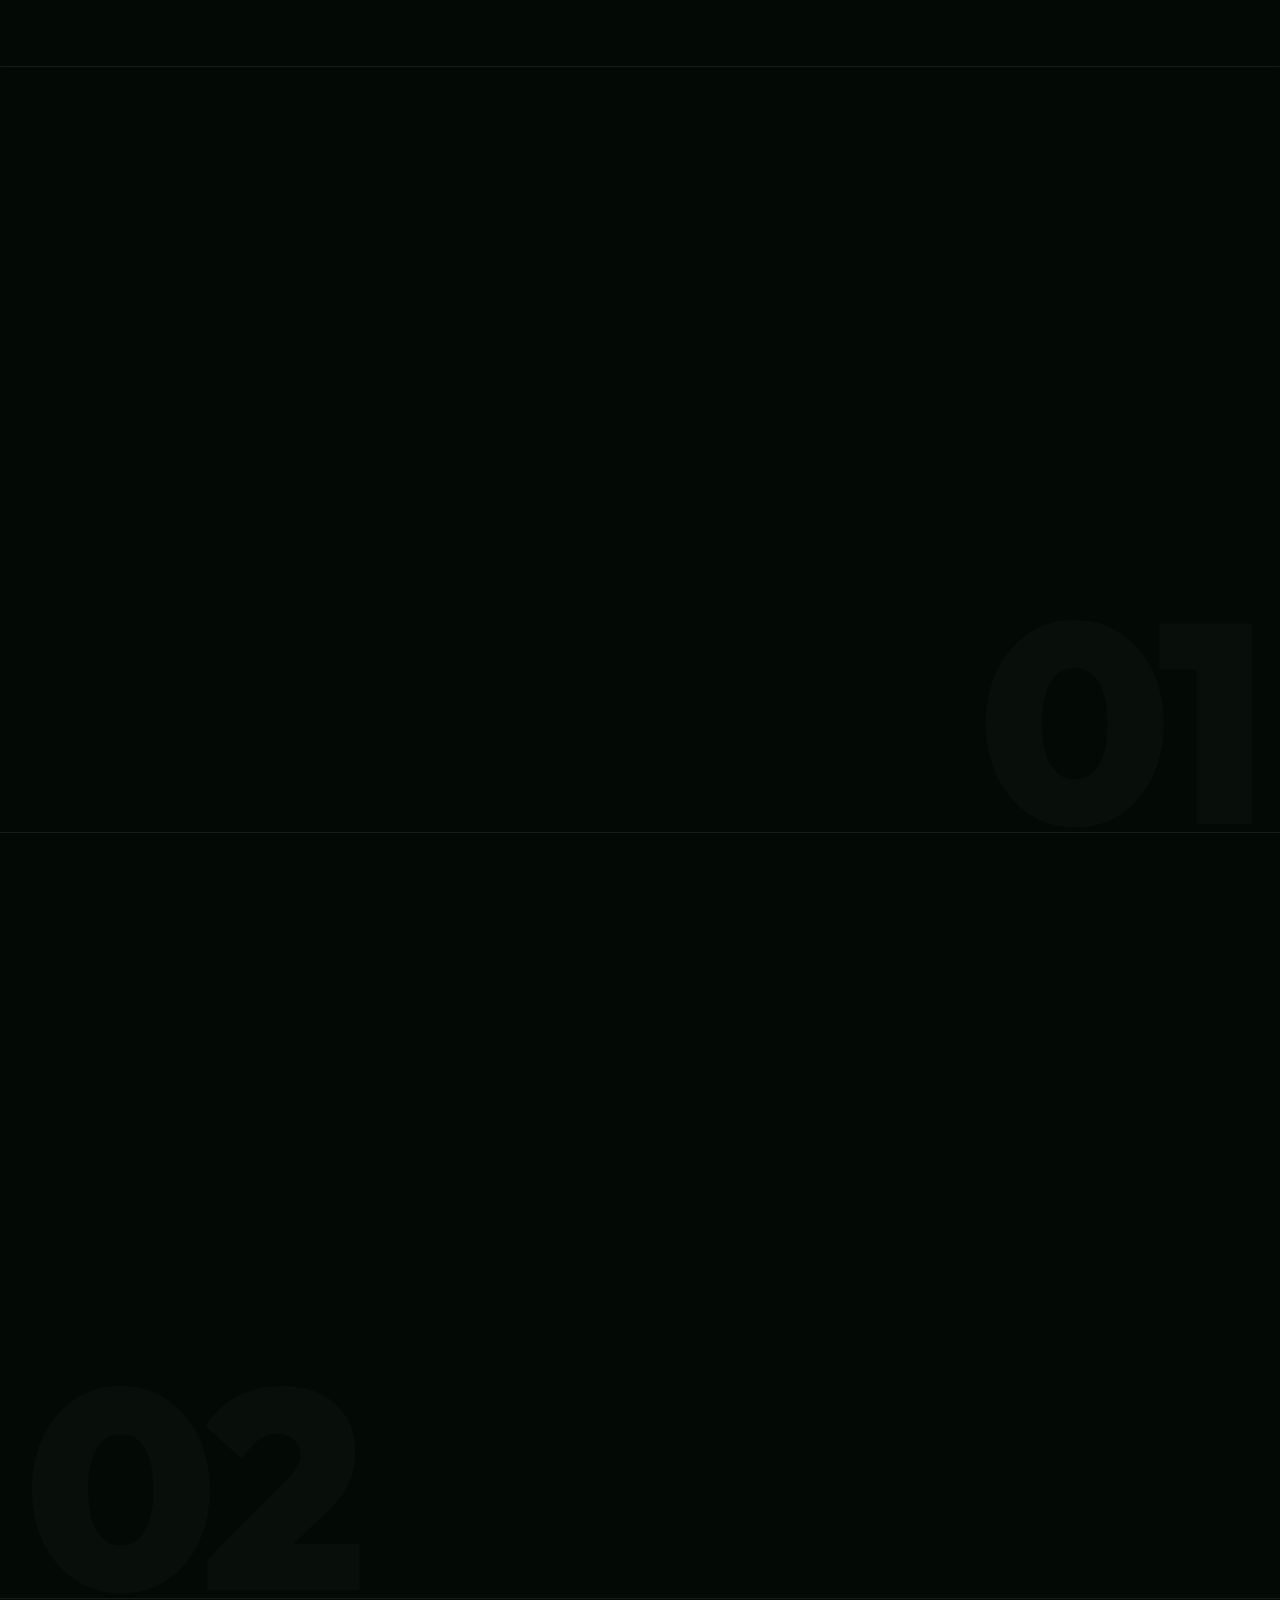
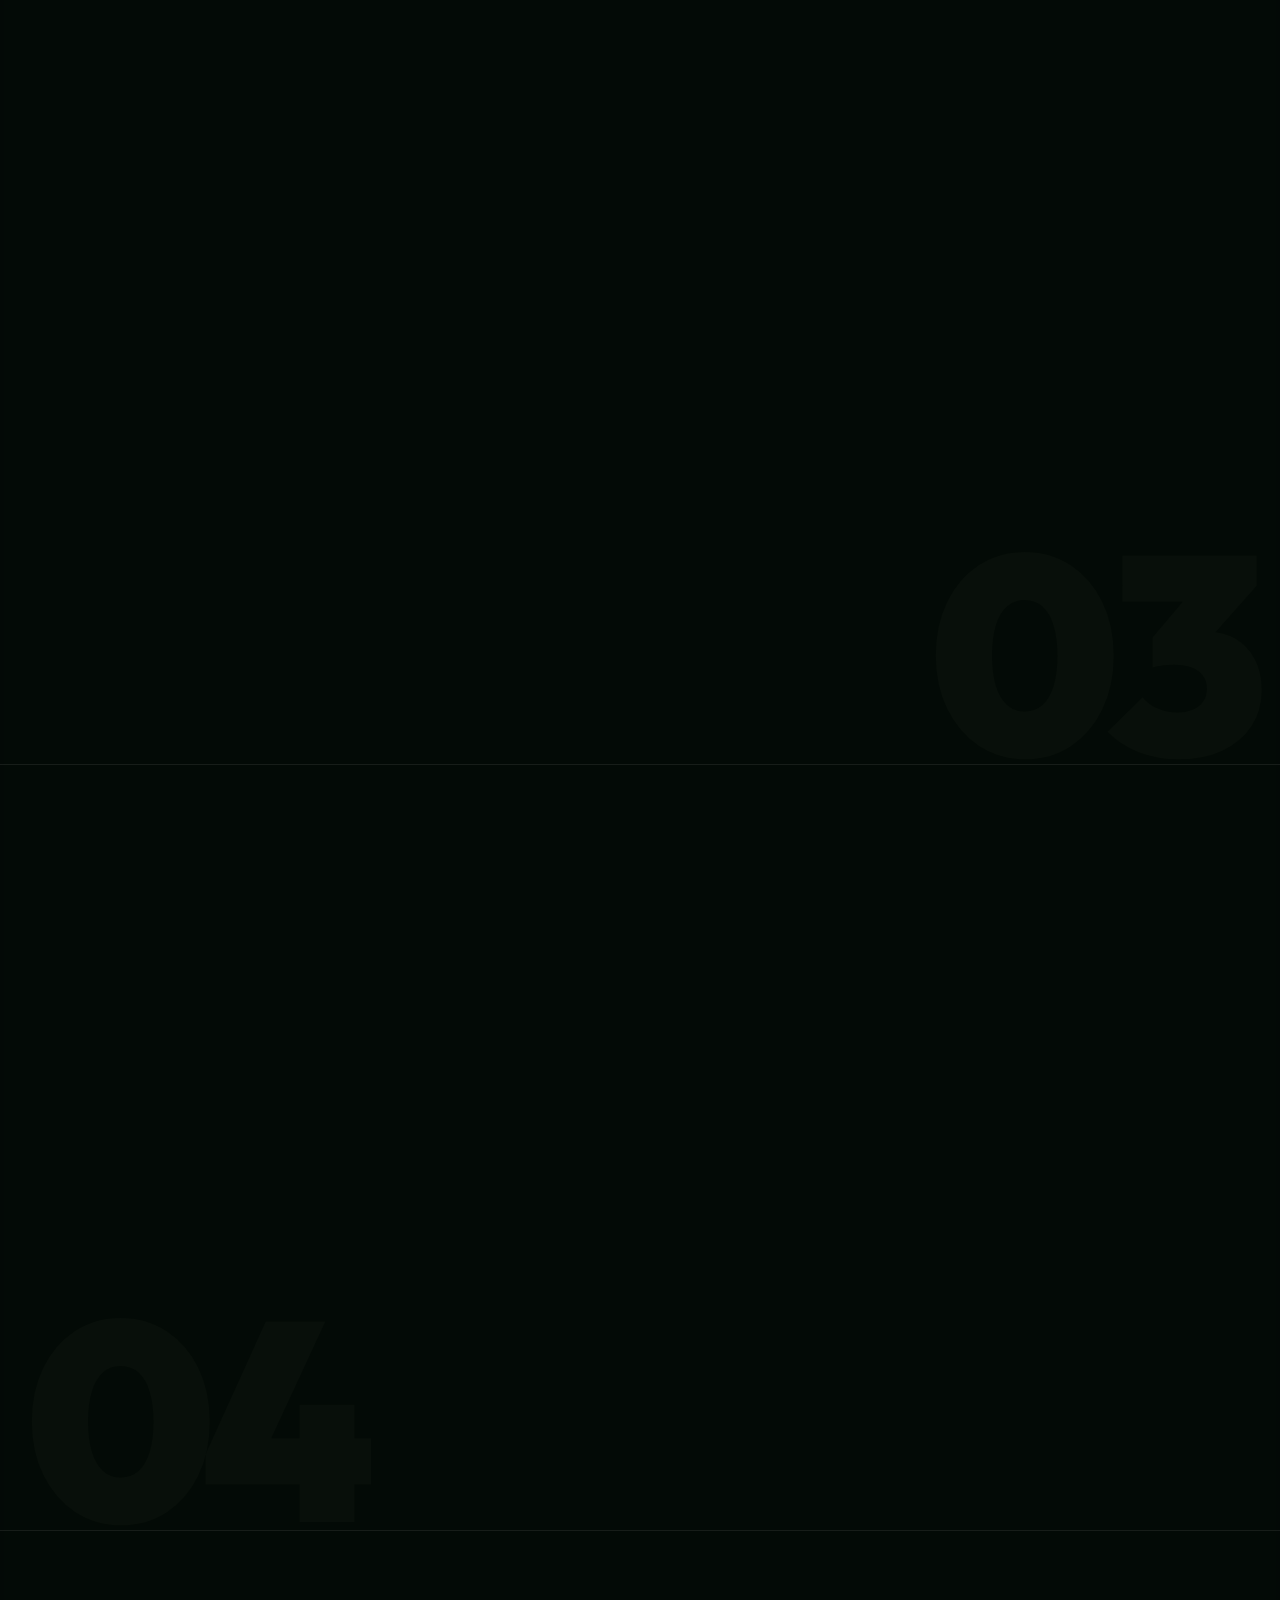
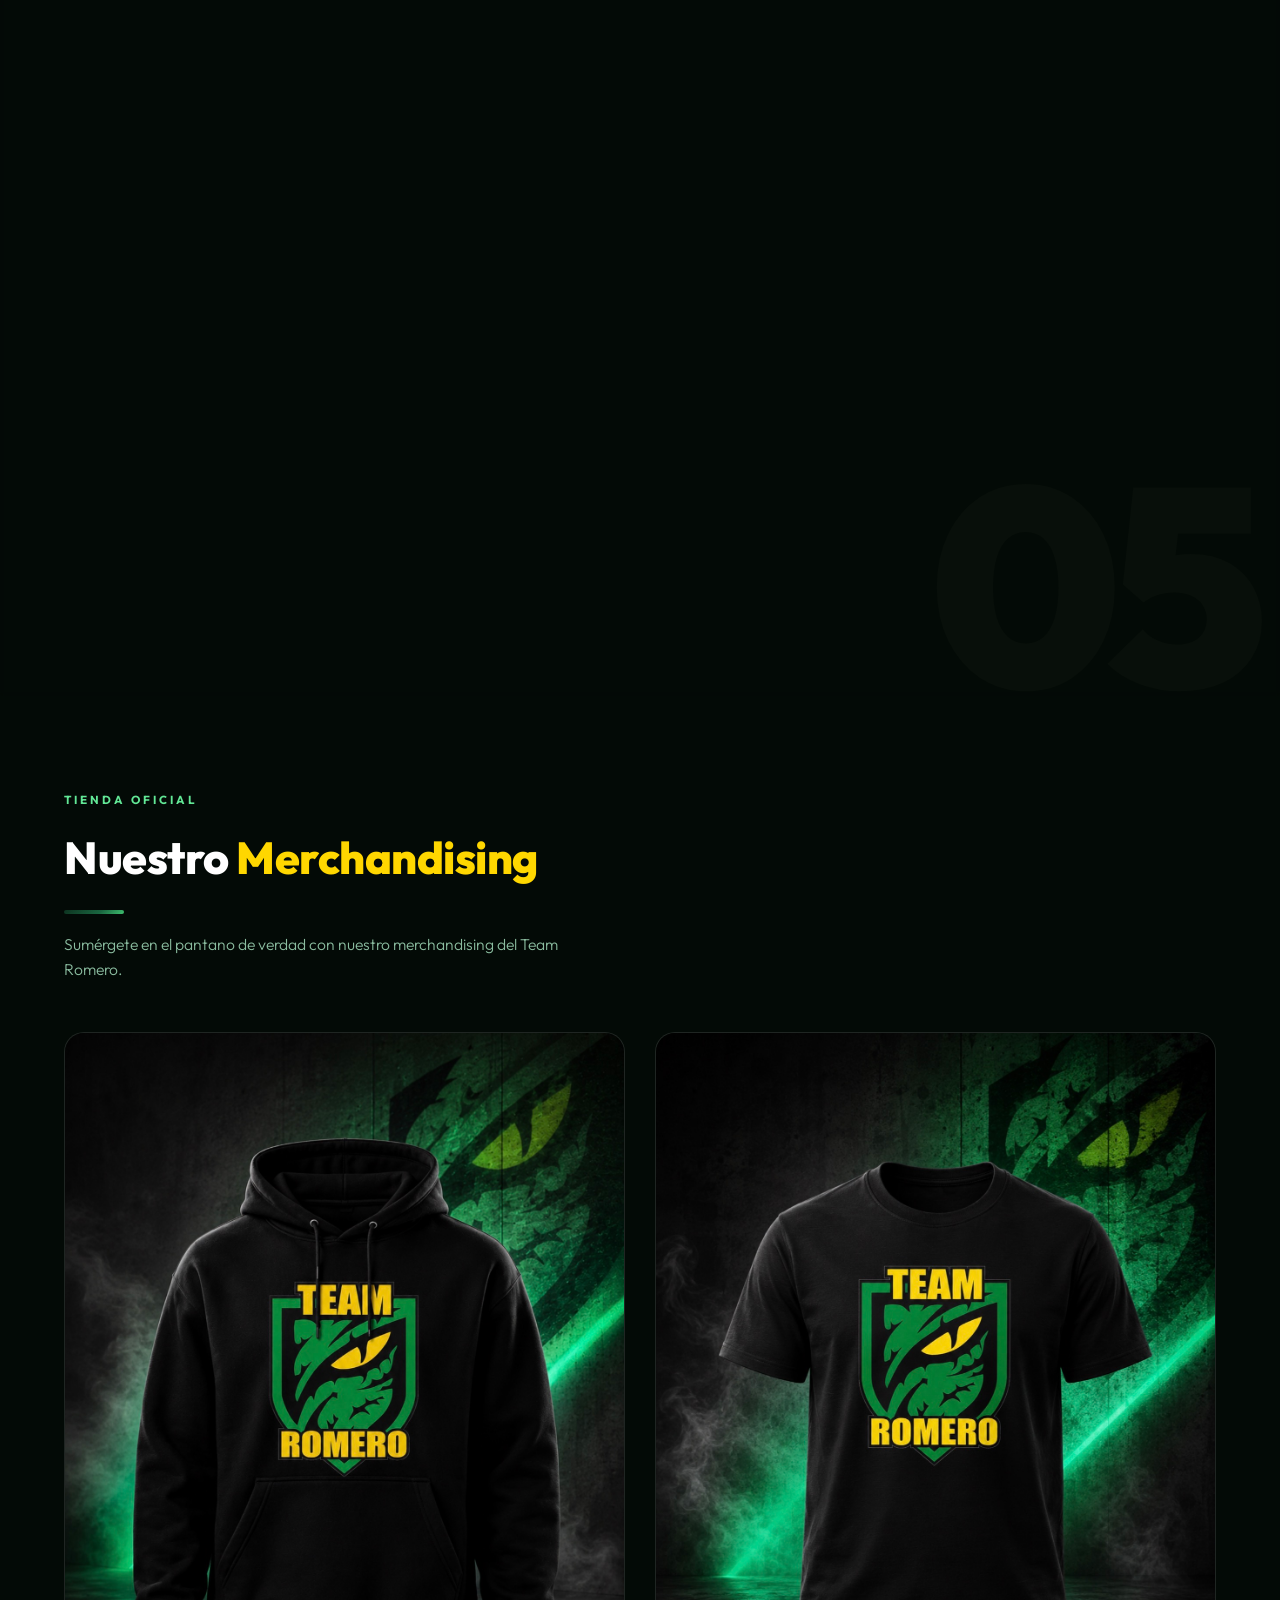
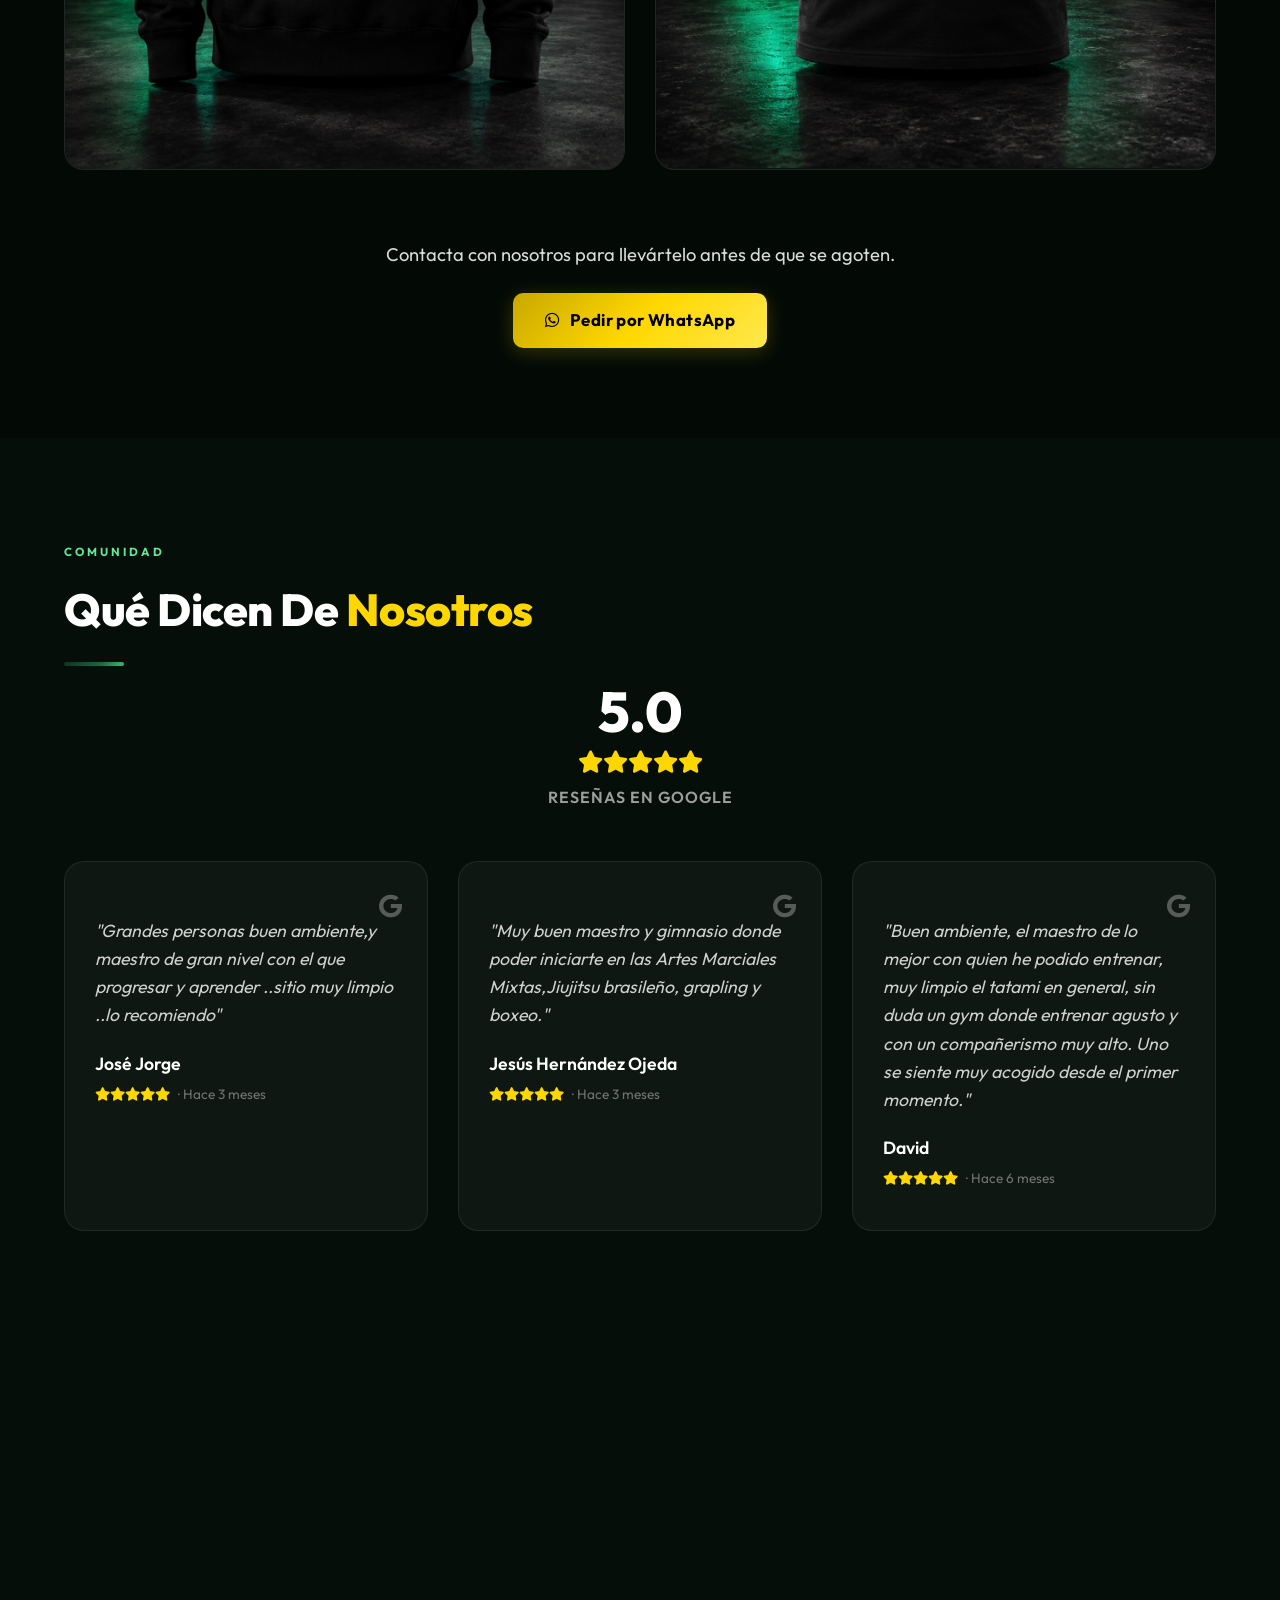
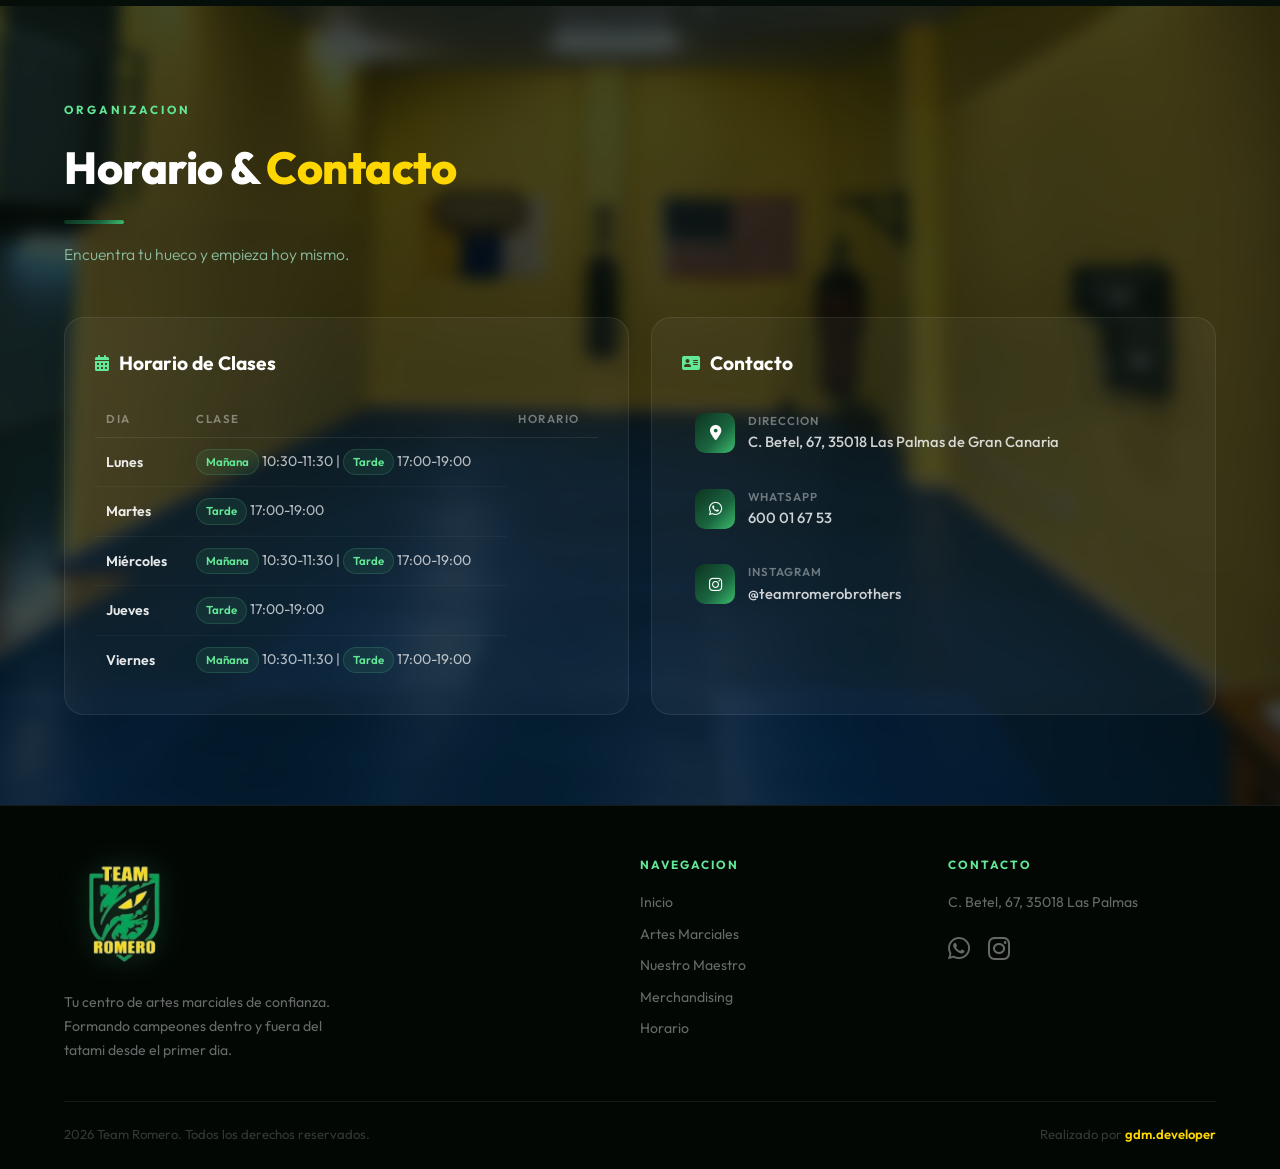
<file: teamromero.html>
<!DOCTYPE html>
<html lang="es">
<head>
    <meta charset="UTF-8">
    <meta name="viewport" content="width=device-width, initial-scale=1.0">
    <title>Team Romero – Artes Marciales Gran Canaria</title>
    <meta name="description" content="Team Romero, tu centro de artes marciales de elite. MMA, Jiu-Jitsu Brasileno, Boxeo, Muay Thai y Grappling con los mejores instructores.">
    <link rel="preconnect" href="https://fonts.googleapis.com">
    <link rel="preconnect" href="https://fonts.gstatic.com" crossorigin>
    <link href="https://fonts.googleapis.com/css2?family=Outfit:wght@300;400;500;600;700;800;900&display=swap" rel="stylesheet">
    <link rel="stylesheet" href="https://cdnjs.cloudflare.com/ajax/libs/font-awesome/6.4.0/css/all.min.css">
    <link rel="stylesheet" href="assets/css/style.css">

    <meta name="keywords" content="Team Romero, Artes Marciales, Boxeo, Jiu-Jitsu, Grappling, MMA, Muay Thai, Las Palmas">
    <link rel="canonical" href="https://teamromero.com/">
    <meta property="og:title" content="Team Romero - Artes Marciales de Elite">
    <meta property="og:description" content="Tu centro de artes marciales de elite. MMA, Jiu-Jitsu Brasileño, Boxeo, Muay Thai y Grappling con los mejores instructores.">
    <meta property="og:image" content="https://teamromero.com/assets/img/portada.png">
    <meta property="og:type" content="website">
    <meta property="og:url" content="https://teamromero.com/">
    <link rel="preload" as="image" href="assets/img/portada.png">
</head>
<body>

<!-- HEADER -->
<header id="main-header">
    <button class="menu-toggle" id="mobile-menu" aria-label="Menu">
        <span></span><span></span><span></span>
    </button>
    <nav>
        <ul id="nav-menu">
            <li><a href="#inicio">Inicio</a></li>
            <li><a href="#quienes-somos">Quiénes Somos</a></li>
            <li><a href="#maestro">Nuestro Maestro</a></li>
            <li><a href="#artes">Artes Marciales</a></li>
            <li><a href="#merchandising">Merchandising</a></li>
            <li><a href="#horario">Horario</a></li>
            <li><a href="#contacto">Contacto</a></li>
        </ul>
    </nav>
</header>

<!-- HERO -->
<section class="hero" id="inicio">
    <div class="hero-bg"></div>
    <div class="hero-content">
        <h1>Forja tu <span class="hl">caracter</span><br>en el tatami</h1>
        <p>Entrena con campeones profesionales. Desarrolla fuerza, disciplina y confianza con el metodo Team Romero.</p>
        <div class="btn-group">
            <a href="#artes" class="btn btn-primary" id="cta-artes"><i class="fas fa-fist-raised"></i> Ver disciplinas</a>
            <a href="#contacto" class="btn btn-outline" id="cta-prueba"><i class="fas fa-envelope"></i> Contacta con nosotros</a>
        </div>
    </div>
    <div class="scroll-ind" aria-hidden="true"><i class="fas fa-chevron-down"></i><span>Desliza</span></div>
</section>

<!-- QUIENES SOMOS -->
<section class="about-section" id="quienes-somos">
    <div class="container">
        <div class="about-grid">
            <div class="about-content fade-up">
                <span class="sec-label">Nuestra Filosofía</span>
                <h2 class="sec-title">Quienes <span class="gold">Somos</span></h2>
                <div class="divider"></div>
                <p class="about-text">En Team Romero no solo enseñamos técnicas de combate. Construimos una mentalidad inquebrantable. Somos una familia unida por el sudor, la disciplina y el respeto mutuo.</p>
                <p class="about-text">Nuestro objetivo es sacar tu máximo potencial, sin importar si tu meta es competir al más alto nivel, aprender a defenderte o simplemente superar tus propios límites físicos y mentales. Aquí todos entrenan con la misma intensidad y el mismo compromiso.</p>
            </div>
            <div class="about-image fade-up">
                <img src="assets/img/gym.png" alt="Instalaciones Team Romero" loading="lazy">
            </div>
        </div>
    </div>
</section>

<!-- NUESTRO MAESTRO -->
<section class="maestro-section" id="maestro">
    <div class="maestro-bg-img"></div>
    <div class="maestro-overlay"></div>
    <div class="maestro-inner">
        <div class="maestro-text">
            <h2>Nuestro<br><span class="gold">Maestro</span></h2>
            <p class="subtitle">Aridane Romero – Fundador</p>
            <div class="divider"></div>
            <p>Con mas de una decada de experiencia en las artes marciales mixtas, Aridane Romero es el pilar sobre el que se construyo Team Romero. Luchador profesional, cinturon negro de Jiu-Jitsu Brasileno y mentor de cientos de atletas.</p>
            <p>Su filosofia combina el rigor tecnico con el desarrollo personal, creyendo que el tatami es el mejor lugar para forjar el caracter que se necesita fuera de el.</p>
            <div class="stats-row">
                <div class="stat-item">
                    <span class="stat-value">8<span style="font-size:1.1rem">-3</span></span>
                    <span class="stat-label">Record MMA</span>
                </div>
                <div class="stat-div"></div>
                <div class="stat-item">
                    <span class="stat-value">10+</span>
                    <span class="stat-label">Anos entrenando</span>
                </div>
                <div class="stat-div"></div>
                <div class="stat-item">
                    <span class="stat-value">200+</span>
                    <span class="stat-label">Alumnos formados</span>
                </div>
            </div>
            <div class="achievements">
                <div class="ach-item"><div class="ach-icon"><i class="fas fa-certificate"></i></div><span>Cinturon Negro Jiu-Jitsu Brasileno</span></div>
                <div class="ach-item"><div class="ach-icon"><i class="fas fa-trophy"></i></div><span>Luchador Profesional MMA – Record 8-3</span></div>
                <div class="ach-item"><div class="ach-icon"><i class="fas fa-users"></i></div><span>Fundador del Team Romero Brothers</span></div>
            </div>
        </div>
    </div>
</section>

<!-- ARTES MARCIALES -->
<section class="martial-arts" id="artes">
    <div class="arts-header-wrap">
        <div class="sec-header fade-up">
            <span class="sec-label">Disciplinas</span>
            <h2 class="sec-title">Nuestras <span class="gold">Artes Marciales</span></h2>
            <div class="divider"></div>
            <p class="sec-desc">Cada disciplina desarrolla una faceta distinta de tu potencial marcial y personal.</p>
        </div>
    </div>

    <!-- BOXEO: luchador desde izquierda -->
    <div class="art-row art-row--left" id="art-boxeo">
        <div class="art-row-num">01</div>
        <div class="art-fighter">
            <img src="assets/img/boxeo.png" alt="Boxeador" loading="lazy">
        </div>
        <div class="art-info">
            <h3>Box<span class="gold">eo</span></h3>
            <p class="art-desc">El boxeo es el arte de los pies rápidos y los puños más rápidos aún. Desarrolla reflejos explosivos, potencia y la capacidad de leer a tu rival en fracciones de segundo.</p>
            <span class="art-badge"><i class="fas fa-fist-raised"></i> Golpeo &amp; Defensa</span>
        </div>
    </div>

    <!-- BJJ: luchador desde derecha -->
    <div class="art-row art-row--right" id="art-bjj">
        <div class="art-row-num">02</div>
        <div class="art-fighter">
            <img src="assets/img/bjj.png" alt="BJJ" loading="lazy">
        </div>
        <div class="art-info">
            <h3>Jiu-Jitsu <span class="gold">Brasileiro</span></h3>
            <p class="art-desc">El arte suave que domina al más fuerte. El BJJ enseña que la técnica y el apalancamiento son superiores a la fuerza bruta, entrenando la mente tanto como el cuerpo.</p>
            <span class="art-badge"><i class="fas fa-medal"></i> Suelo &amp; Sumisiones</span>
        </div>
    </div>

    <!-- MUAY THAI: luchador desde izquierda -->
    <div class="art-row art-row--left" id="art-muaythai">
        <div class="art-row-num">03</div>
        <div class="art-fighter">
            <img src="assets/img/muaythai.png" alt="Muay Thai" loading="lazy">
        </div>
        <div class="art-info">
            <h3>Muay <span class="gold">Thai</span></h3>
            <p class="art-desc">El Arte de los Ocho Miembros. Puños, codos, rodillas y piernas se convierten en armas letales bajo la filosofía guerrera tailandesa de fuerza y respeto.</p>
            <span class="art-badge"><i class="fas fa-fire"></i> Golpeo de 8 miembros</span>
        </div>
    </div>

    <!-- MMA: luchador desde derecha -->
    <div class="art-row art-row--right" id="art-mma">
        <div class="art-row-num">04</div>
        <div class="art-fighter">
            <img src="assets/img/mma.png" alt="MMA" loading="lazy">
        </div>
        <div class="art-info">
            <h3>M<span class="gold">MA</span></h3>
            <p class="art-desc">Las Artes Marciales Mixtas integran lo mejor de cada disciplina: la contundencia del boxeo, la precisión del Muay Thai y el dominio del suelo del BJJ y Grappling.</p>
            <span class="art-badge"><i class="fas fa-fist-raised"></i> Combate Completo</span>
        </div>
    </div>

    <!-- GRAPPLING: luchador desde izquierda -->
    <div class="art-row art-row--left" id="art-grappling">
        <div class="art-row-num">05</div>
        <div class="art-fighter">
            <img src="assets/img/grappling.png" alt="Grappling" loading="lazy">
        </div>
        <div class="art-info">
            <h3>Grap<span class="gold">pling</span></h3>
            <p class="art-desc">El control total del cuerpo. El Grappling entrena los derribo, la lucha y el control en suelo sin golpeo, desarrollando una base sólida e imprescindible en cualquier luchador completo.</p>
            <span class="art-badge"><i class="fas fa-hand-paper"></i> Control &amp; Derribo</span>
        </div>
    </div>

</section>

<!-- MERCHANDISING -->
<section class="merch-section" id="merchandising">
    <div class="container">
        <div class="sec-header fade-up">
            <span class="sec-label">Tienda Oficial</span>
            <h2 class="sec-title">Nuestro <span class="gold">Merchandising</span></h2>
            <div class="divider"></div>
            <p class="sec-desc">Sumérgete en el pantano de verdad con nuestro merchandising del Team Romero.</p>
        </div>
        
        <div class="merch-grid">
            <div class="merch-card fade-up">
                <div class="merch-img-wrap">
                    <img src="assets/img/mercha1.jpeg" alt="Merchandising Oficial Team Romero" loading="lazy">
                </div>
            </div>
            <div class="merch-card fade-up">
                <div class="merch-img-wrap">
                    <img src="assets/img/mercha2.jpeg" alt="Merchandising Oficial Team Romero" loading="lazy">
                </div>
            </div>
        </div>
        
        <div class="merch-cta fade-up">
            <p>Contacta con nosotros para llevártelo antes de que se agoten.</p>
            <a href="https://wa.me/34600016753?text=Hola!%20Estoy%20interesado%20en%20el%20merchandising%20de%20Team%20Romero." class="btn btn-primary" target="_blank" rel="noopener noreferrer"><i class="fab fa-whatsapp"></i> Pedir por WhatsApp</a>
        </div>
    </div>
</section>

<!-- TESTIMONIOS -->
<section class="testimonials-section" id="testimonios">
    <div class="container">
        <div class="sec-header fade-up">
            <span class="sec-label">Comunidad</span>
            <h2 class="sec-title">Qué Dicen De <span class="gold">Nosotros</span></h2>
            <div class="divider"></div>
            <div class="overall-rating">
                <span class="rating-number">5.0</span>
                <div class="stars"><i class="fas fa-star"></i><i class="fas fa-star"></i><i class="fas fa-star"></i><i class="fas fa-star"></i><i class="fas fa-star"></i></div>
                <span class="rating-text">Reseñas en Google</span>
            </div>
        </div>
        <div class="test-grid">
            <div class="test-card fade-up">
                <div class="google-badge"><i class="fab fa-google"></i></div>
                <div class="test-content">
                    <p class="test-text">"Grandes personas buen ambiente,y maestro de gran nivel con el que progresar y aprender ..sitio muy limpio ..lo recomiendo"</p>
                    <div class="test-author">
                        <div class="author-info">
                            <h4>josé jorge</h4>
                            <div class="stars-date">
                                <span class="stars"><i class="fas fa-star"></i><i class="fas fa-star"></i><i class="fas fa-star"></i><i class="fas fa-star"></i><i class="fas fa-star"></i></span>
                                <span class="date">· Hace 3 meses</span>
                            </div>
                        </div>
                    </div>
                </div>
            </div>
            <div class="test-card fade-up">
                <div class="google-badge"><i class="fab fa-google"></i></div>
                <div class="test-content">
                    <p class="test-text">"Muy buen maestro y gimnasio donde poder iniciarte en las Artes Marciales Mixtas,Jiujitsu brasileño, grapling y boxeo."</p>
                    <div class="test-author">
                        <div class="author-info">
                            <h4>Jesús Hernández Ojeda</h4>
                            <div class="stars-date">
                                <span class="stars"><i class="fas fa-star"></i><i class="fas fa-star"></i><i class="fas fa-star"></i><i class="fas fa-star"></i><i class="fas fa-star"></i></span>
                                <span class="date">· Hace 3 meses</span>
                            </div>
                        </div>
                    </div>
                </div>
            </div>
            <div class="test-card fade-up">
                <div class="google-badge"><i class="fab fa-google"></i></div>
                <div class="test-content">
                    <p class="test-text">"Buen ambiente, el maestro de lo mejor con quien he podido entrenar, muy limpio el tatami en general, sin duda un gym donde entrenar agusto y con un compañerismo muy alto. Uno se siente muy acogido desde el primer momento."</p>
                    <div class="test-author">
                        <div class="author-info">
                            <h4>david</h4>
                            <div class="stars-date">
                                <span class="stars"><i class="fas fa-star"></i><i class="fas fa-star"></i><i class="fas fa-star"></i><i class="fas fa-star"></i><i class="fas fa-star"></i></span>
                                <span class="date">· Hace 6 meses</span>
                            </div>
                        </div>
                    </div>
                </div>
            </div>
            <div class="test-card fade-up">
                <div class="google-badge"><i class="fab fa-google"></i></div>
                <div class="test-content">
                    <p class="test-text">"Maestro de primer nivel, siempre atento y profesional con todos los compañeros. Excelente ambiente de entrenamiento y tatami impecable."</p>
                    <div class="test-author">
                        <div class="author-info">
                            <h4>Jorge Ponce</h4>
                            <div class="stars-date">
                                <span class="stars"><i class="fas fa-star"></i><i class="fas fa-star"></i><i class="fas fa-star"></i><i class="fas fa-star"></i><i class="fas fa-star"></i></span>
                                <span class="date">· Hace 6 meses</span>
                            </div>
                        </div>
                    </div>
                </div>
            </div>
            <div class="test-card fade-up">
                <div class="google-badge"><i class="fab fa-google"></i></div>
                <div class="test-content">
                    <p class="test-text">"Nunca había entrenado artel marciales fui con respeto y la verdad que desde el primer momento me trataron con de la familia."</p>
                    <div class="test-author">
                        <div class="author-info">
                            <h4>Samuel cabrera rivero</h4>
                            <div class="stars-date">
                                <span class="stars"><i class="fas fa-star"></i><i class="fas fa-star"></i><i class="fas fa-star"></i><i class="fas fa-star"></i><i class="fas fa-star"></i></span>
                                <span class="date">· Hace 6 meses</span>
                            </div>
                        </div>
                    </div>
                </div>
            </div>
        </div>
    </div>
</section>

<!-- COCODRILO FLOTANTE ANTES DEL HORARIO -->
<div class="floating-croc-wrap">
    <div class="container" style="position: relative;">
        <img src="assets/img/cocdrilo.png" alt="Cocodrilo Team Romero" class="floating-croc fade-up" loading="lazy">
    </div>
</div>

<!-- HORARIO -->
<section class="schedule-contact" id="horario">
    <div class="container">
        <div class="sec-header fade-up">
            <span class="sec-label">Organizacion</span>
            <h2 class="sec-title">Horario &amp; <span class="gold">Contacto</span></h2>
            <div class="divider"></div>
            <p class="sec-desc">Encuentra tu hueco y empieza hoy mismo.</p>
        </div>
        <div class="schedule-grid">
            <div class="glass-card fade-up">
                <h3><i class="fas fa-calendar-alt"></i> Horario de Clases</h3>
                <table class="sched-table">
                    <thead><tr><th>Dia</th><th>Clase</th><th>Horario</th></tr></thead>
                    <tbody>
                        <tr><td class="day">Lunes</td><td><span class="cbadge">Mañana</span> 10:30-11:30 | <span class="cbadge">Tarde</span> 17:00-19:00</td></tr>
                        <tr><td class="day">Martes</td><td><span class="cbadge">Tarde</span> 17:00-19:00</td></tr>
                        <tr><td class="day">Miércoles</td><td><span class="cbadge">Mañana</span> 10:30-11:30 | <span class="cbadge">Tarde</span> 17:00-19:00</td></tr>
                        <tr><td class="day">Jueves</td><td><span class="cbadge">Tarde</span> 17:00-19:00</td></tr>
                        <tr><td class="day">Viernes</td><td><span class="cbadge">Mañana</span> 10:30-11:30 | <span class="cbadge">Tarde</span> 17:00-19:00</td></tr>
                    </tbody>
                </table>
            </div>
            <div class="glass-card fade-up" id="contacto">
                <h3><i class="fas fa-address-card"></i> Contacto</h3>
                <div class="contact-list">
                    <a href="https://maps.google.com/?q=C.+Betel,+67,+35018+Las+Palmas+de+Gran+Canaria" class="contact-row" target="_blank" rel="noopener noreferrer">
                        <div class="c-icon"><i class="fas fa-map-marker-alt"></i></div>
                        <div class="c-txt"><p>Direccion</p><p>C. Betel, 67, 35018 Las Palmas de Gran Canaria</p></div>
                    </a>
                    <a href="https://wa.me/34600016753" class="contact-row" target="_blank" rel="noopener noreferrer">
                        <div class="c-icon"><i class="fab fa-whatsapp"></i></div>
                        <div class="c-txt"><p>WhatsApp</p><p>600 01 67 53</p></div>
                    </a>
                    <a href="https://instagram.com/teamromerobrothers" class="contact-row" target="_blank" rel="noopener noreferrer">
                        <div class="c-icon"><i class="fab fa-instagram"></i></div>
                        <div class="c-txt"><p>Instagram</p><p>@teamromerobrothers</p></div>
                    </a>
                </div>
            </div>
        </div>
    </div>
</section>

<!-- FOOTER -->
<footer>
    <div class="container">
        <div class="footer-grid">
            <div class="footer-brand">
                <img src="assets/img/simbolo.png" alt="Simbolo Team Romero" class="footer-logo" loading="lazy">
                <p>Tu centro de artes marciales de confianza. Formando campeones dentro y fuera del tatami desde el primer dia.</p>
            </div>
            <div class="footer-col">
                <h4>Navegacion</h4>
                <a href="#inicio">Inicio</a>
                <a href="#artes">Artes Marciales</a>
                <a href="#maestro">Nuestro Maestro</a>
                <a href="#merchandising">Merchandising</a>
                <a href="#horario">Horario</a>
            </div>
            <div class="footer-col">
                <h4>Contacto</h4>
                <p>C. Betel, 67, 35018 Las Palmas</p>
                <div style="display: flex; gap: 18px; margin-top: 15px;">
                    <a href="https://wa.me/34600016753" target="_blank" rel="noopener noreferrer" style="font-size: 1.6rem;"><i class="fab fa-whatsapp"></i></a>
                    <a href="https://instagram.com/teamromerobrothers" target="_blank" rel="noopener noreferrer" style="font-size: 1.6rem;"><i class="fab fa-instagram"></i></a>
                </div>
            </div>
        </div>
        <div class="footer-bottom">
            <p>2026 Team Romero. Todos los derechos reservados.</p>
            <p>Realizado por <a href="https://guillediaz6.github.io/portfolio" target="_blank" rel="noopener noreferrer" style="color:var(--gold);text-decoration:none;font-weight:600">gdm.developer</a></p>
        </div>
    </div>
</footer>

<script src="assets/js/main.js" defer></script>
</body>
</html>
</file>
<file: assets/css/style.css>
:root {
            --gold:     #FFD700;
            --gold-lt:  #FFE84D;
            --gold-dk:  #C9A800;
            --green:    #3DBE6E;
            --green-lt: #62E896;
            --green-dk: #0D3320;
            
            /* Tonos oscuros dramÃ¡ticos */
            --bg:       #050E08;
            --bg-alt:   #071209;
            
            --text:     #FFFFFF;
            --text-mut: #8BBDA0;
            --card-bg:  rgba(255, 255, 255, 0.04);
            --border:   rgba(255, 255, 255, 0.08);
            --grad-gold:  linear-gradient(135deg, #C9A800 0%, #FFD700 50%, #FFE84D 100%);
            --grad-green: linear-gradient(135deg, #0D3320 0%, #1A6640 60%, #3DBE6E 100%);
        }
        * { margin:0; padding:0; box-sizing:border-box; }
        html, body { max-width: 100vw; overflow-x: hidden; }
        html { scroll-behavior:smooth; }
        body { 
            font-family:'Outfit',sans-serif; 
            /* Fondo oscuro Ã©pico con mÃºltiples tonos: aurora marcial */
            background-color: #050E08;
            background-image: 
                /* Destello dorado esquina superior izquierda */
                radial-gradient(ellipse at 8% 12%, rgba(201,168,0,0.18) 0%, transparent 38%),
                /* Gran mancha verde esmeralda central-izquierda */
                radial-gradient(ellipse at 28% 55%, rgba(22,90,50,0.55) 0%, transparent 45%),
                /* Teal azulado esquina derecha arriba */
                radial-gradient(ellipse at 88% 18%, rgba(0,90,70,0.35) 0%, transparent 40%),
                /* Verde profundo centro-derecha */
                radial-gradient(ellipse at 72% 70%, rgba(15,70,40,0.5) 0%, transparent 42%),
                /* Destello dorado sutil abajo centro */
                radial-gradient(ellipse at 50% 95%, rgba(180,140,0,0.12) 0%, transparent 35%),
                /* Tono azul-negro puro en el extremo derecho */
                radial-gradient(ellipse at 98% 50%, rgba(0,30,20,0.8) 0%, transparent 40%);
            background-attachment: fixed;
            color:var(--text); 
            line-height:1.6; 
            overflow-x:hidden; 
        }
        ::-webkit-scrollbar { width:5px; }
        ::-webkit-scrollbar-track { background:var(--bg-alt); }
        ::-webkit-scrollbar-thumb { background:var(--gold-dk); border-radius:3px; }

        /* HEADER */
        header {
            position:absolute; top:0; left:0; right:0; z-index:1000;
            padding:0 5%; height:70px;
            display:flex; align-items:center; justify-content:center;
            background:transparent;
            border-bottom:none;
        }
        header { margin-bottom: 0; }
        .logo-wrap { display:flex; align-items:center; gap:12px; }
        .logo-img { height:42px; filter:drop-shadow(0 0 8px rgba(255,215,0,.35)); }
        .logo-text { font-size:1.3rem; font-weight:800; letter-spacing:2px; text-transform:uppercase; color:#fff; }
        .logo-text span { color:var(--gold); }
        .menu-toggle { display:none; flex-direction:column; gap:5px; cursor:pointer; padding:6px; background:none; border:none; }
        .menu-toggle span { display:block; height:2px; width:24px; background:var(--gold); border-radius:2px; transition:all .3s; }
        nav ul { display:flex; list-style:none; gap:2px; }
        nav ul li a { color:rgba(255,255,255,.7); text-decoration:none; font-weight:500; font-size:.88rem; letter-spacing:.4px; padding:7px 13px; border-radius:7px; transition:all .25s; }
        nav ul li a:hover { color:#fff; background:rgba(255,255,255,.08); }

        /* HERO */
        .hero { min-height:100vh; position:relative; display:flex; align-items:center; justify-content:center; text-align:center; overflow:hidden; }
        .hero-bg { position:absolute; inset:0; background:linear-gradient(rgba(10,15,12,.65),rgba(10,15,12,.75)), url('../img/portada.webp') center/cover no-repeat; transform:scale(1.05); transition:transform 8s ease; }
        .hero:hover .hero-bg { transform:scale(1.09); }
        .hero::before { content:''; position:absolute; top:-200px; left:-200px; width:600px; height:600px; background:radial-gradient(circle,rgba(58,140,92,.15) 0%,transparent 70%); animation:orbF 12s ease-in-out infinite alternate; pointer-events:none; z-index:1; }
        .hero::after { content:''; position:absolute; bottom:-150px; right:-150px; width:500px; height:500px; background:radial-gradient(circle,rgba(255,215,0,.08) 0%,transparent 70%); animation:orbF 10s ease-in-out infinite alternate-reverse; pointer-events:none; z-index:1; }
        @keyframes orbF { from{transform:translate(0,0)} to{transform:translate(40px,30px)} }
        .hero-content { position:relative; z-index:2; max-width:780px; padding:0 20px; }
        .hero-badge { display:inline-flex; align-items:center; gap:8px; background:rgba(255,255,255,.06); border:1px solid rgba(255,255,255,.12); color:var(--gold); font-size:.78rem; font-weight:600; letter-spacing:2px; text-transform:uppercase; padding:6px 18px; border-radius:50px; margin-bottom:28px; backdrop-filter:blur(8px); }
        .hero h1 { font-size:clamp(2.4rem,6vw,4.5rem); font-weight:900; line-height:1.05; letter-spacing:-1px; margin-bottom:22px; color:#fff; text-shadow:0 2px 30px rgba(0,0,0,.6); }
        .hero h1 .hl { background:var(--grad-gold); -webkit-background-clip:text; -webkit-text-fill-color:transparent; background-clip:text; }
        .hero p { font-size:clamp(.95rem,2vw,1.15rem); color:rgba(255,255,255,.8); max-width:540px; margin:0 auto 36px; font-weight:300; }
        .btn-group { display:flex; gap:14px; justify-content:center; flex-wrap:wrap; }
        .btn { display:inline-flex; align-items:center; gap:8px; padding:13px 30px; font-family:'Outfit',sans-serif; font-size:.92rem; font-weight:700; letter-spacing:.4px; text-decoration:none; border-radius:10px; transition:all .3s; cursor:pointer; border:none; }
        .btn-primary { background:var(--grad-gold); color:#000; box-shadow:0 4px 20px rgba(255,215,0,.2); }
        .btn-primary:hover { transform:translateY(-3px); box-shadow:0 12px 36px rgba(255,215,0,.35); }
        .btn-outline { background:transparent; color:#fff; border:1.5px solid rgba(255,255,255,.25); }
        .btn-outline:hover { background:#fff; color:#000; transform:translateY(-3px); }
        .scroll-ind { position:absolute; bottom:32px; left:50%; transform:translateX(-50%); z-index:2; display:flex; flex-direction:column; align-items:center; gap:8px; color:rgba(255,255,255,.4); font-size:.68rem; letter-spacing:2px; text-transform:uppercase; animation:bounce 2.5s ease infinite; }
        @keyframes bounce { 0%,100%{transform:translateX(-50%) translateY(0)} 50%{transform:translateX(-50%) translateY(8px)} }

        /* SECTION BASE */
        section { padding:90px 0; }
        .container { width:90%; max-width:1200px; margin:0 auto; }
        .sec-label { display:inline-block; color:var(--green-lt); font-size:.73rem; font-weight:700; letter-spacing:3px; text-transform:uppercase; margin-bottom:12px; }
        .sec-title { font-size:clamp(1.8rem,4vw,2.8rem); font-weight:800; letter-spacing:-.5px; color:#fff; margin-bottom:10px; }
        .sec-title .gold { color:var(--gold); }
        .sec-desc { color:var(--text-mut); font-size:.98rem; max-width:500px; font-weight:300; }
        .sec-header { margin-bottom:50px; }
        .divider { width:60px; height:4px; border-radius:2px; background:var(--grad-green); margin:16px 0 18px; }

        /* ARTES MARCIALES â€“ layout cinematogrÃ¡fico por filas */
        .martial-arts { background: rgba(0,0,0,0.25); backdrop-filter: blur(2px); overflow:hidden; padding-bottom:0; }
        .arts-header-wrap { padding:80px 5% 60px; }

        .art-row {
            display:flex;
            align-items:center;
            min-height:85vh;
            position:relative;
            overflow:hidden;
            border-top:1px solid var(--border);
        }
        .art-row--right { flex-direction:row-reverse; }

        /* Lado del luchador */
        .art-fighter {
            flex:0 0 50%;
            height:85vh;
            display:flex;
            align-items:flex-end;
            justify-content:center;
            position:relative;
            overflow:visible;
        }
        .art-fighter img {
            height:100%;
            width:auto;
            max-width:110%;
            object-fit:contain;
            object-position:bottom center;
            display:block;
            filter:drop-shadow(0 0 60px rgba(0,0,0,.7));
            position:relative;
            z-index:2;
        }

        /* Lado del texto */
        .art-info {
            flex:1;
            padding:0 7% 0 6%;
            z-index:3;
        }
        .art-row--right .art-info { padding:0 6% 0 7%; }
        .art-info h3 {
            font-size:clamp(2.4rem,5vw,4rem);
            font-weight:900;
            line-height:1;
            color:#fff;
            letter-spacing:-2px;
            margin-bottom:18px;
        }
        .art-info h3 .gold { background:var(--grad-gold); -webkit-background-clip:text; -webkit-text-fill-color:transparent; background-clip:text; }
        .art-info .art-desc {
            font-size:1.25rem;
            color:rgba(255,255,255,.8);
            line-height:1.6;
            max-width:480px;
            margin-bottom:28px;
            font-weight:400;
        }
        .art-badge {
            display:inline-flex; align-items:center; gap:8px;
            background:rgba(255,255,255,.05); border:1px solid rgba(255,255,255,.1);
            padding:8px 18px; border-radius:50px;
            font-size:.78rem; font-weight:600; color:var(--gold);
            letter-spacing:1px;
        }
        .art-badge i { font-size:.9rem; }

        /* Separador luminoso lateral */
        .art-row--left  .art-fighter::after,
        .art-row--right .art-fighter::after {
            content:''; position:absolute; top:10%; bottom:10%; width:1px;
            background:linear-gradient(to bottom, transparent, rgba(61,190,110,.25), transparent);
            z-index:1;
        }
        .art-row--left  .art-fighter::after { right:0; }
        .art-row--right .art-fighter::after { left:0; }

        /* NÃºmero decorativo de fondo */
        .art-row-num {
            position:absolute; bottom:-0.1em; font-size:22vw; font-weight:900;
            color:rgba(255,255,255,.02); line-height:1; pointer-events:none; z-index:0;
            letter-spacing:-0.05em;
        }
        .art-row--left  .art-row-num { right:2%; }
        .art-row--right .art-row-num { left:2%; }

        /* â”€â”€â”€ ANIMACIONES DE ENTRADA Y SALIDA â”€â”€â”€â”€â”€â”€â”€â”€â”€â”€â”€â”€â”€â”€â”€â”€â”€â”€â”€â”€â”€â”€â”€â”€â”€ */
        /* Estado inicial y estado al salir */
        .art-row--left  .art-fighter { 
            transform:translateX(-110vw); opacity:0; 
            transition: transform 1s ease-in, opacity .8s ease-in; 
        }
        .art-row--right .art-fighter { 
            transform:translateX(110vw);  opacity:0; 
            transition: transform 1s ease-in, opacity .8s ease-in; 
        }
        .art-row .art-info { 
            opacity:0; transform:translateY(24px); 
            transition: opacity .6s ease-in, transform .6s ease-in; 
        }

        /* Fighter entra */
        .art-row.fighter-in .art-fighter {
            transform:translateX(0); opacity:1;
            transition: transform 1.15s cubic-bezier(0.16,1,0.3,1), opacity .9s ease-out;
        }
        /* Texto aparece despuÃ©s */
        .art-row.text-in .art-info {
            opacity:1; transform:translateY(0);
            transition: opacity .9s ease-out, transform .9s cubic-bezier(0.16,1,0.3,1);
        }

        /* Responsive */
        @media (max-width:768px) {
            .art-row, .art-row--right { flex-direction:column; min-height:80vh; justify-content: center; position: relative; border-top: none; }
            .art-fighter { position: absolute; top:0; left:0; right:0; bottom:0; width: 100%; height: 100%; z-index: 1; }
            .art-fighter img { width: 100%; height: 100%; object-fit: cover; object-position: center top; opacity: 0.25; filter: none; }
            .art-info { position: relative; z-index: 3; padding: 40px 6%; text-align: center; width: 100%; height: 100%; display: flex; flex-direction: column; justify-content: flex-end; align-items: center; background: transparent; text-shadow: 0 2px 15px rgba(0,0,0,0.9); }
            .art-row--right .art-info { padding: 40px 6%; }
            .art-info h3 { text-shadow: 0 4px 20px rgba(0,0,0,1); }
            .art-info .art-desc { margin-left: auto; margin-right: auto; font-size: 1.15rem; text-shadow: 0 2px 15px rgba(0,0,0,0.9); }
        }

        /* QUIENES SOMOS */
        .about-section { background: var(--bg); position: relative; min-height: 85vh; display: flex; align-items: center; padding: 120px 0; overflow-x: hidden; }
        .about-grid { display: grid; grid-template-columns: 1.2fr 1.8fr; gap: 40px; align-items: center; width: 100%; position: relative; z-index: 2; }
        .about-content { max-width: 600px; position: relative; z-index: 2; }
        .about-text { font-size: 1.45rem; color: rgba(255,255,255,.7); line-height: 1.7; margin-bottom: 24px; font-weight: 300; }
        .about-features { display: flex; flex-direction: column; gap: 18px; margin-top: 40px; }
        .feat-item { display: flex; align-items: center; gap: 18px; font-size: 1.3rem; font-weight: 600; color: #fff; }
        .feat-item i { color: var(--gold); font-size: 1.6rem; width: 35px; text-align: center; }
        
        .about-image { 
            position: relative; 
            width: 200%;
            transform: translateX(-25%) translateY(28px);
            transform-origin: center center;
            filter: drop-shadow(0 20px 40px rgba(0,0,0,.9));
            z-index: 1;
            transition: opacity .7s ease, transform .7s ease;
        }
        .about-image.visible {
            transform: translateX(-25%) translateY(0) !important;
            opacity: 1;
        }
        .about-image img { 
            width: 100%; height: 100%; object-fit: cover; display: block; filter: contrast(1.1) brightness(0.95); 
            width: 100%; height: auto; display: block; filter: contrast(1.1) brightness(0.95); 
            -webkit-mask-image: url("data:image/svg+xml,%3Csvg xmlns='http://www.w3.org/2000/svg' viewBox='0 0 1257 1280'%3E%3Cg transform='translate(0,1280) scale(0.1,-0.1)'%3E%3Cpath d='M6706 12789 c-3 -8 -7 -108 -9 -224 -3 -212 -13 -275 -43 -275 -7 0 -56 51 -107 113 -118 140 -189 207 -257 242 -57 29 -141 47 -162 34 -10 -6 -13 -57 -13 -221 -1 -125 -5 -220 -11 -231 -9 -16 -18 -9 -74 54 -149 168 -434 378 -467 345 -3 -2 3 -35 12 -73 14 -56 16 -99 12 -248 -3 -99 -6 -181 -6 -183 -1 -2 -16 8 -33 21 -155 115 -584 315 -613 285 -4 -3 3 -25 15 -48 26 -50 43 -131 65 -300 9 -69 18 -135 21 -147 5 -20 1 -18 -32 13 -117 108 -396 204 -591 204 -70 0 -143 -20 -143 -40 0 -10 49 -76 161 -216 101 -127 136 -180 165 -249 16 -38 13 -37 -51 33 -128 139 -309 217 -550 237 -112 10 -250 -14 -293 -50 -1 -1 20 -39 48 -84 27 -44 72 -116 98 -158 26 -43 56 -90 66 -105 l18 -27 -57 30 c-163 89 -515 162 -670 140 -65 -10 -95 -19 -95 -30 0 -20 68 -102 186 -222 123 -125 149 -159 125 -159 -4 0 -108 34 -229 75 -260 88 -373 117 -462 118 -61 1 -119 -17 -134 -41 -3 -5 33 -52 79 -105 115 -133 215 -278 215 -313 0 -17 -122 11 -264 60 -226 79 -351 109 -466 110 -52 1 -107 -2 -122 -7 l-27 -7 58 -93 c96 -151 221 -370 221 -384 0 -22 -91 20 -275 127 -259 151 -340 184 -410 166 l-26 -7 30 -37 c39 -48 73 -133 105 -260 14 -55 26 -103 26 -106 0 -3 -21 10 -46 29 -106 81 -345 173 -475 182 l-76 6 -7 -35 c-3 -19 -27 -63 -51 -99 -25 -35 -51 -81 -57 -101 -6 -21 -17 -38 -23 -38 -7 0 -61 32 -121 71 -182 118 -320 179 -406 179 -25 0 -28 -4 -28 -31 0 -72 -73 -305 -100 -319 -33 -18 -110 -11 -199 19 -47 16 -99 31 -116 32 l-30 4 -3 -70 c-10 -217 92 -470 257 -636 122 -122 232 -162 661 -239 365 -65 480 -97 670 -185 215 -99 368 -136 639 -155 240 -16 470 2 1018 81 323 46 366 55 479 108 155 73 232 130 528 391 307 271 434 356 623 420 77 25 123 33 270 45 265 22 355 39 738 145 458 126 502 134 805 136 136 0 285 7 335 14 264 37 695 -32 847 -136 79 -55 70 -115 -31 -205 -56 -50 -257 -159 -293 -159 -10 0 -50 16 -88 35 -209 105 -478 141 -675 90 -140 -36 -295 -138 -401 -263 -98 -115 -156 -215 -256 -443 -13 -29 -31 -44 -90 -74 -279 -144 -541 -390 -758 -710 -94 -139 -264 -431 -326 -559 -34 -72 -88 -203 -119 -291 -77 -218 -101 -270 -133 -286 -19 -9 -97 -15 -247 -19 -213 -6 -222 -7 -280 -33 -90 -42 -120 -70 -191 -177 -82 -125 -152 -188 -279 -251 -153 -75 -228 -92 -420 -93 -138 -1 -171 2 -239 22 -132 38 -227 94 -322 189 -91 92 -154 127 -313 177 -272 85 -535 70 -719 -41 -67 -41 -161 -128 -192 -178 -13 -22 -36 -38 -67 -50 -85 -32 -196 -92 -259 -139 -72 -54 -112 -101 -184 -216 -32 -51 -85 -117 -135 -165 -105 -103 -130 -152 -129 -255 0 -64 5 -84 32 -137 17 -34 36 -64 41 -67 6 -4 -3 -33 -19 -69 -116 -256 -77 -535 93 -658 47 -34 78 -37 117 -9 38 27 62 88 115 300 25 101 48 187 51 192 3 4 13 4 23 -2 14 -7 20 -27 25 -82 4 -40 17 -100 28 -133 20 -62 136 -264 151 -265 17 0 193 169 217 209 28 45 33 47 82 27 27 -12 37 -24 47 -58 16 -54 54 -129 94 -188 31 -44 134 -162 148 -168 4 -2 13 14 19 34 7 20 38 73 68 118 58 85 101 175 102 214 0 18 5 22 34 22 32 0 34 -2 40 -47 4 -27 20 -79 36 -118 l30 -69 -28 -31 c-16 -16 -38 -44 -50 -61 l-22 -32 23 -6 c12 -3 52 -6 88 -6 47 0 70 -4 79 -15 7 -9 11 -17 9 -19 -2 -1 -43 -15 -91 -29 -127 -40 -255 -107 -320 -170 -48 -46 -96 -113 -86 -122 3 -3 255 9 432 20 l99 6 -68 -73 c-37 -40 -87 -102 -111 -138 -40 -61 -73 -144 -62 -155 2 -3 45 4 94 15 49 11 94 20 100 20 7 0 13 -26 17 -63 2 -34 11 -80 19 -103 l15 -41 -95 -102 -94 -101 -58 0 c-107 0 -118 -5 -136 -67 -9 -30 -19 -79 -23 -109 -4 -30 -10 -55 -12 -57 -2 -2 -32 -27 -67 -55 -35 -29 -66 -52 -70 -52 -11 0 -60 65 -77 102 -8 18 -28 70 -45 114 -17 45 -44 100 -60 123 -33 45 -94 81 -137 81 -39 0 -96 -50 -124 -107 -32 -65 -30 -170 4 -318 21 -92 41 -224 42 -284 0 -33 -23 -18 -39 23 l-17 45 -42 -26 c-153 -98 -193 -161 -207 -333 -5 -60 -17 -117 -31 -155 -21 -52 -24 -77 -24 -195 l0 -135 49 -90 c153 -282 284 -423 481 -520 175 -85 342 -124 575 -132 264 -9 432 19 797 133 385 120 502 144 703 144 94 0 154 -6 243 -25 365 -76 554 -59 1232 109 99 24 215 52 258 60 69 15 90 25 174 85 151 108 302 177 478 217 108 25 437 30 673 10 257 -22 372 -8 548 65 165 69 326 189 598 445 238 225 318 297 396 356 54 41 68 48 90 41 43 -14 153 -8 215 12 90 29 249 113 395 209 173 114 179 116 224 106 110 -25 89 -74 -101 -231 -73 -61 -142 -122 -153 -136 -53 -67 -91 -268 -110 -573 -27 -436 -49 -480 -371 -723 -131 -98 -288 -276 -388 -440 -201 -329 -244 -616 -116 -783 l27 -36 57 57 c78 79 192 133 401 189 193 51 225 64 400 151 73 36 134 64 136 62 3 -2 -4 -53 -15 -113 -27 -154 -44 -336 -45 -494 -1 -168 17 -254 121 -580 41 -129 78 -243 82 -253 5 -15 35 13 152 145 387 435 430 510 554 977 19 74 38 137 40 140 7 7 216 -103 287 -151 31 -21 83 -68 115 -105 32 -36 195 -208 363 -380 l304 -314 28 54 c52 103 69 188 75 357 3 118 0 188 -14 294 l-19 138 45 -5 c82 -10 144 -35 269 -107 122 -70 208 -110 238 -110 14 0 15 10 9 73 -23 237 -147 512 -308 683 l-78 83 32 17 c25 12 50 15 108 12 65 -4 98 -14 223 -66 81 -34 159 -64 173 -68 29 -7 29 -15 -1 111 -45 187 -210 409 -398 537 -77 53 -227 123 -296 138 -63 13 -117 39 -176 84 -91 68 -113 139 -70 231 27 60 47 87 168 232 207 248 362 542 437 834 80 310 82 660 7 958 -14 53 -27 137 -30 188 -6 118 -29 208 -77 309 -82 172 -245 348 -491 529 -75 55 -137 102 -137 105 0 3 27 21 61 40 81 46 217 175 272 258 123 186 197 416 213 660 6 92 7 95 22 72 61 -93 186 -207 215 -197 6 2 16 23 24 48 15 51 62 323 62 358 0 21 8 16 68 -41 44 -41 100 -80 158 -110 137 -71 202 -76 223 -17 27 78 1 361 -47 517 l-20 62 34 0 c63 0 229 -38 386 -89 87 -28 165 -51 174 -51 26 0 12 92 -28 193 -80 198 -206 354 -343 424 -140 71 -365 133 -487 133 -30 0 -57 2 -60 5 -2 3 11 78 29 167 60 284 47 457 -44 631 -46 86 -150 199 -242 261 -95 63 -249 136 -398 187 -68 23 -123 46 -123 53 0 6 5 29 10 51 14 56 14 277 0 361 -7 38 -32 157 -57 264 -24 107 -65 305 -89 440 -90 490 -166 717 -293 876 -52 65 -87 82 -192 89 -139 10 -126 -5 -125 142 1 115 -1 134 -23 181 -30 66 -114 145 -170 160 -60 15 -120 -2 -201 -57 l-45 -31 -7 64 c-11 89 -39 148 -103 215 -71 75 -156 116 -218 106 -94 -15 -181 -74 -219 -149 l-21 -41 -11 46 c-26 100 -112 205 -208 253 -64 32 -143 35 -205 6 -57 -25 -124 -95 -155 -159 l-25 -54 -7 35 c-3 20 -24 63 -46 97 -83 129 -206 212 -314 213 -98 1 -132 -42 -166 -209 -11 -53 -22 -98 -23 -100 -2 -1 -21 22 -43 53 -81 114 -247 222 -355 231 -58 6 -59 5 -98 -33 -32 -33 -45 -58 -71 -142 -17 -56 -35 -102 -38 -102 -4 0 -13 9 -20 20 -6 11 -53 67 -103 125 -118 137 -234 236 -334 285 -88 44 -171 62 -179 39z m-3266 -7054 c9 -11 6 -23 -20 -60 -17 -25 -43 -71 -57 -101 -14 -30 -27 -54 -29 -52 -8 8 71 228 82 228 6 0 17 -7 24 -15z m-580 -241 l0 -66 -37 6 c-21 3 -62 8 -90 12 -56 6 -60 12 -47 62 5 17 14 22 38 23 17 0 49 6 71 14 65 21 65 21 65 -51z m-405 -334 c-11 -5 -27 -9 -35 -9 -13 -1 -13 0 0 9 8 5 24 9 35 9 l20 0 -20 -9z'/%3E%3C/g%3E%3C/svg%3E");
            -webkit-mask-size: contain;
            -webkit-mask-repeat: no-repeat;
            -webkit-mask-position: center;
            mask-image: url("data:image/svg+xml,%3Csvg xmlns='http://www.w3.org/2000/svg' viewBox='0 0 1257 1280'%3E%3Cg transform='translate(0,1280) scale(0.1,-0.1)'%3E%3Cpath d='M6706 12789 c-3 -8 -7 -108 -9 -224 -3 -212 -13 -275 -43 -275 -7 0 -56 51 -107 113 -118 140 -189 207 -257 242 -57 29 -141 47 -162 34 -10 -6 -13 -57 -13 -221 -1 -125 -5 -220 -11 -231 -9 -16 -18 -9 -74 54 -149 168 -434 378 -467 345 -3 -2 3 -35 12 -73 14 -56 16 -99 12 -248 -3 -99 -6 -181 -6 -183 -1 -2 -16 8 -33 21 -155 115 -584 315 -613 285 -4 -3 3 -25 15 -48 26 -50 43 -131 65 -300 9 -69 18 -135 21 -147 5 -20 1 -18 -32 13 -117 108 -396 204 -591 204 -70 0 -143 -20 -143 -40 0 -10 49 -76 161 -216 101 -127 136 -180 165 -249 16 -38 13 -37 -51 33 -128 139 -309 217 -550 237 -112 10 -250 -14 -293 -50 -1 -1 20 -39 48 -84 27 -44 72 -116 98 -158 26 -43 56 -90 66 -105 l18 -27 -57 30 c-163 89 -515 162 -670 140 -65 -10 -95 -19 -95 -30 0 -20 68 -102 186 -222 123 -125 149 -159 125 -159 -4 0 -108 34 -229 75 -260 88 -373 117 -462 118 -61 1 -119 -17 -134 -41 -3 -5 33 -52 79 -105 115 -133 215 -278 215 -313 0 -17 -122 11 -264 60 -226 79 -351 109 -466 110 -52 1 -107 -2 -122 -7 l-27 -7 58 -93 c96 -151 221 -370 221 -384 0 -22 -91 20 -275 127 -259 151 -340 184 -410 166 l-26 -7 30 -37 c39 -48 73 -133 105 -260 14 -55 26 -103 26 -106 0 -3 -21 10 -46 29 -106 81 -345 173 -475 182 l-76 6 -7 -35 c-3 -19 -27 -63 -51 -99 -25 -35 -51 -81 -57 -101 -6 -21 -17 -38 -23 -38 -7 0 -61 32 -121 71 -182 118 -320 179 -406 179 -25 0 -28 -4 -28 -31 0 -72 -73 -305 -100 -319 -33 -18 -110 -11 -199 19 -47 16 -99 31 -116 32 l-30 4 -3 -70 c-10 -217 92 -470 257 -636 122 -122 232 -162 661 -239 365 -65 480 -97 670 -185 215 -99 368 -136 639 -155 240 -16 470 2 1018 81 323 46 366 55 479 108 155 73 232 130 528 391 307 271 434 356 623 420 77 25 123 33 270 45 265 22 355 39 738 145 458 126 502 134 805 136 136 0 285 7 335 14 264 37 695 -32 847 -136 79 -55 70 -115 -31 -205 -56 -50 -257 -159 -293 -159 -10 0 -50 16 -88 35 -209 105 -478 141 -675 90 -140 -36 -295 -138 -401 -263 -98 -115 -156 -215 -256 -443 -13 -29 -31 -44 -90 -74 -279 -144 -541 -390 -758 -710 -94 -139 -264 -431 -326 -559 -34 -72 -88 -203 -119 -291 -77 -218 -101 -270 -133 -286 -19 -9 -97 -15 -247 -19 -213 -6 -222 -7 -280 -33 -90 -42 -120 -70 -191 -177 -82 -125 -152 -188 -279 -251 -153 -75 -228 -92 -420 -93 -138 -1 -171 2 -239 22 -132 38 -227 94 -322 189 -91 92 -154 127 -313 177 -272 85 -535 70 -719 -41 -67 -41 -161 -128 -192 -178 -13 -22 -36 -38 -67 -50 -85 -32 -196 -92 -259 -139 -72 -54 -112 -101 -184 -216 -32 -51 -85 -117 -135 -165 -105 -103 -130 -152 -129 -255 0 -64 5 -84 32 -137 17 -34 36 -64 41 -67 6 -4 -3 -33 -19 -69 -116 -256 -77 -535 93 -658 47 -34 78 -37 117 -9 38 27 62 88 115 300 25 101 48 187 51 192 3 4 13 4 23 -2 14 -7 20 -27 25 -82 4 -40 17 -100 28 -133 20 -62 136 -264 151 -265 17 0 193 169 217 209 28 45 33 47 82 27 27 -12 37 -24 47 -58 16 -54 54 -129 94 -188 31 -44 134 -162 148 -168 4 -2 13 14 19 34 7 20 38 73 68 118 58 85 101 175 102 214 0 18 5 22 34 22 32 0 34 -2 40 -47 4 -27 20 -79 36 -118 l30 -69 -28 -31 c-16 -16 -38 -44 -50 -61 l-22 -32 23 -6 c12 -3 52 -6 88 -6 47 0 70 -4 79 -15 7 -9 11 -17 9 -19 -2 -1 -43 -15 -91 -29 -127 -40 -255 -107 -320 -170 -48 -46 -96 -113 -86 -122 3 -3 255 9 432 20 l99 6 -68 -73 c-37 -40 -87 -102 -111 -138 -40 -61 -73 -144 -62 -155 2 -3 45 4 94 15 49 11 94 20 100 20 7 0 13 -26 17 -63 2 -34 11 -80 19 -103 l15 -41 -95 -102 -94 -101 -58 0 c-107 0 -118 -5 -136 -67 -9 -30 -19 -79 -23 -109 -4 -30 -10 -55 -12 -57 -2 -2 -32 -27 -67 -55 -35 -29 -66 -52 -70 -52 -11 0 -60 65 -77 102 -8 18 -28 70 -45 114 -17 45 -44 100 -60 123 -33 45 -94 81 -137 81 -39 0 -96 -50 -124 -107 -32 -65 -30 -170 4 -318 21 -92 41 -224 42 -284 0 -33 -23 -18 -39 23 l-17 45 -42 -26 c-153 -98 -193 -161 -207 -333 -5 -60 -17 -117 -31 -155 -21 -52 -24 -77 -24 -195 l0 -135 49 -90 c153 -282 284 -423 481 -520 175 -85 342 -124 575 -132 264 -9 432 19 797 133 385 120 502 144 703 144 94 0 154 -6 243 -25 365 -76 554 -59 1232 109 99 24 215 52 258 60 69 15 90 25 174 85 151 108 302 177 478 217 108 25 437 30 673 10 257 -22 372 -8 548 65 165 69 326 189 598 445 238 225 318 297 396 356 54 41 68 48 90 41 43 -14 153 -8 215 12 90 29 249 113 395 209 173 114 179 116 224 106 110 -25 89 -74 -101 -231 -73 -61 -142 -122 -153 -136 -53 -67 -91 -268 -110 -573 -27 -436 -49 -480 -371 -723 -131 -98 -288 -276 -388 -440 -201 -329 -244 -616 -116 -783 l27 -36 57 57 c78 79 192 133 401 189 193 51 225 64 400 151 73 36 134 64 136 62 3 -2 -4 -53 -15 -113 -27 -154 -44 -336 -45 -494 -1 -168 17 -254 121 -580 41 -129 78 -243 82 -253 5 -15 35 13 152 145 387 435 430 510 554 977 19 74 38 137 40 140 7 7 216 -103 287 -151 31 -21 83 -68 115 -105 32 -36 195 -208 363 -380 l304 -314 28 54 c52 103 69 188 75 357 3 118 0 188 -14 294 l-19 138 45 -5 c82 -10 144 -35 269 -107 122 -70 208 -110 238 -110 14 0 15 10 9 73 -23 237 -147 512 -308 683 l-78 83 32 17 c25 12 50 15 108 12 65 -4 98 -14 223 -66 81 -34 159 -64 173 -68 29 -7 29 -15 -1 111 -45 187 -210 409 -398 537 -77 53 -227 123 -296 138 -63 13 -117 39 -176 84 -91 68 -113 139 -70 231 27 60 47 87 168 232 207 248 362 542 437 834 80 310 82 660 7 958 -14 53 -27 137 -30 188 -6 118 -29 208 -77 309 -82 172 -245 348 -491 529 -75 55 -137 102 -137 105 0 3 27 21 61 40 81 46 217 175 272 258 123 186 197 416 213 660 6 92 7 95 22 72 61 -93 186 -207 215 -197 6 2 16 23 24 48 15 51 62 323 62 358 0 21 8 16 68 -41 44 -41 100 -80 158 -110 137 -71 202 -76 223 -17 27 78 1 361 -47 517 l-20 62 34 0 c63 0 229 -38 386 -89 87 -28 165 -51 174 -51 26 0 12 92 -28 193 -80 198 -206 354 -343 424 -140 71 -365 133 -487 133 -30 0 -57 2 -60 5 -2 3 11 78 29 167 60 284 47 457 -44 631 -46 86 -150 199 -242 261 -95 63 -249 136 -398 187 -68 23 -123 46 -123 53 0 6 5 29 10 51 14 56 14 277 0 361 -7 38 -32 157 -57 264 -24 107 -65 305 -89 440 -90 490 -166 717 -293 876 -52 65 -87 82 -192 89 -139 10 -126 -5 -125 142 1 115 -1 134 -23 181 -30 66 -114 145 -170 160 -60 15 -120 -2 -201 -57 l-45 -31 -7 64 c-11 89 -39 148 -103 215 -71 75 -156 116 -218 106 -94 -15 -181 -74 -219 -149 l-21 -41 -11 46 c-26 100 -112 205 -208 253 -64 32 -143 35 -205 6 -57 -25 -124 -95 -155 -159 l-25 -54 -7 35 c-3 20 -24 63 -46 97 -83 129 -206 212 -314 213 -98 1 -132 -42 -166 -209 -11 -53 -22 -98 -23 -100 -2 -1 -21 22 -43 53 -81 114 -247 222 -355 231 -58 6 -59 5 -98 -33 -32 -33 -45 -58 -71 -142 -17 -56 -35 -102 -38 -102 -4 0 -13 9 -20 20 -6 11 -53 67 -103 125 -118 137 -234 236 -334 285 -88 44 -171 62 -179 39z m-3266 -7054 c9 -11 6 -23 -20 -60 -17 -25 -43 -71 -57 -101 -14 -30 -27 -54 -29 -52 -8 8 71 228 82 228 6 0 17 -7 24 -15z m-580 -241 l0 -66 -37 6 c-21 3 -62 8 -90 12 -56 6 -60 12 -47 62 5 17 14 22 38 23 17 0 49 6 71 14 65 21 65 21 65 -51z m-405 -334 c-11 -5 -27 -9 -35 -9 -13 -1 -13 0 0 9 8 5 24 9 35 9 l20 0 -20 -9z'/%3E%3C/g%3E%3C/svg%3E");
            mask-size: contain;
            mask-repeat: no-repeat;
            mask-position: center;
        }
        
        @media (max-width: 900px) {
            .about-grid { grid-template-columns: 1fr; gap: 40px; }
            .about-image { width: 150%; left: auto; transform: translateY(28px) translateX(-20%) !important; margin: 0; display: block; position: relative; }
            .about-image.visible { transform: translateY(0) translateX(-20%) !important; }
        }

        /* MAESTRO */
        .maestro-section {
            position:relative; overflow:hidden; padding:0;
            background:var(--bg);
        }
        .maestro-bg-img {
            position:absolute; inset:0;
            background:url('../img/maestro.webp') left bottom/auto 88% no-repeat;
            transition:transform .8s ease;
        }
        .maestro-section:hover .maestro-bg-img { transform:scale(1.03); }
        .maestro-overlay {
            position:absolute; inset:0;
            background:
                linear-gradient(to right,
                    rgba(33,79,54,0)    0%,
                    rgba(33,79,54,0)    28%,
                    rgba(33,79,54,.55)  50%,
                    rgba(33,79,54,.92)  68%,
                    rgba(33,79,54,.98)  80%,
                    rgba(33,79,54,.98)  100%
                ),
                linear-gradient(to bottom,
                    rgba(33,79,54,.4)   0%,
                    transparent         12%,
                    transparent         88%,
                    rgba(33,79,54,.5)   100%
                );
        }
        .maestro-section::before {
            content:''; position:absolute; top:0; left:0; right:0; height:2px;
            background:linear-gradient(to right, transparent, var(--green), var(--gold), var(--green), transparent);
            z-index:5;
        }
        .maestro-inner {
            position:relative; z-index:2;
            min-height:90vh;
            display:flex;
            align-items:center;
            justify-content:flex-end;
        }
        .maestro-text {
            display:flex; flex-direction:column; justify-content:center;
            padding:80px 60px 80px 48px;
            width:50%;
            box-sizing:border-box;
        }
        .belt-badge { display:inline-flex; align-items:center; gap:8px; background:rgba(255,255,255,.05); border:1px solid rgba(255,255,255,.1); padding:6px 16px; border-radius:50px; font-size:.76rem; font-weight:600; letter-spacing:1.5px; text-transform:uppercase; color:var(--green-lt); margin-bottom:22px; width:fit-content; backdrop-filter:blur(8px); }
        .maestro-text h2 { font-size:clamp(2rem,4vw,3.2rem); font-weight:900; line-height:1.05; color:#fff; letter-spacing:-1px; margin-bottom:6px; }
        .maestro-text h2 .gold { background:var(--grad-gold); -webkit-background-clip:text; -webkit-text-fill-color:transparent; background-clip:text; }
        .maestro-text .subtitle { font-size:1.05rem; font-weight:500; color:var(--green-lt); margin-bottom:24px; }
        .maestro-text p { color:rgba(255,255,255,.7); font-size:.97rem; font-weight:300; line-height:1.8; margin-bottom:14px; max-width:460px; }
        .stats-row { display:flex; gap:28px; margin:34px 0; flex-wrap:wrap; }
        .stat-item { display:flex; flex-direction:column; gap:4px; }
        .stat-value { font-size:2.2rem; font-weight:900; background:var(--grad-gold); -webkit-background-clip:text; -webkit-text-fill-color:transparent; background-clip:text; line-height:1; }
        .stat-label { font-size:.74rem; font-weight:600; color:rgba(255,255,255,.4); letter-spacing:1.5px; text-transform:uppercase; }
        .stat-div { width:1px; background:rgba(255,255,255,.08); align-self:stretch; }
        .achievements { display:flex; flex-direction:column; gap:10px; }
        .ach-item { display:flex; align-items:center; gap:12px; padding:11px 14px; background:rgba(255,255,255,.04); border:1px solid rgba(255,255,255,.07); border-radius:10px; transition:all .3s; }
        .ach-item:hover { background:rgba(255,255,255,.07); border-color:rgba(255,255,255,.12); }
        .ach-icon { width:34px; height:34px; border-radius:8px; background:var(--grad-green); display:flex; align-items:center; justify-content:center; font-size:.95rem; color:#fff; flex-shrink:0; }
        .ach-item span { font-size:.88rem; font-weight:500; color:rgba(255,255,255,.8); }

        /* MERCHANDISING */
        .merch-section { background: rgba(0,0,0,0.3); }
        .merch-grid { display: grid; grid-template-columns: repeat(auto-fit, minmax(280px, 1fr)); gap: 30px; margin-bottom: 50px; }
        .merch-card { background: var(--card-bg); border: 1px solid var(--border); border-radius: 20px; overflow: hidden; transition: transform .4s, box-shadow .4s, border-color .4s; }
        .merch-card:hover { transform: translateY(-10px); box-shadow: 0 20px 40px rgba(0,0,0,.35), 0 0 15px rgba(255,215,0,0.1); border-color: rgba(255,255,255,.2); }
        .merch-img-wrap { width: 100%; overflow: hidden; position: relative; }
        .merch-img-wrap img { width: 100%; height: auto; display: block; transition: transform 0.6s ease; }
        .merch-card:hover .merch-img-wrap img { transform: scale(1.08); }
        .merch-body { padding: 24px; text-align: center; }
        .merch-body h3 { font-size: 1.35rem; font-weight: 800; color: #fff; margin-bottom: 8px; }
        .merch-text { font-size: 0.95rem; color: rgba(255,255,255,.6); font-weight: 300; line-height: 1.6; }
        .merch-cta { text-align: center; padding-top: 20px; }
        .merch-cta p { font-size: 1.15rem; color: rgba(255,255,255,.85); margin-bottom: 24px; font-weight: 400; }
        .merch-cta .btn { display: inline-flex; align-items: center; gap: 10px; padding: 14px 32px; font-size: 1.05rem; }

        /* TESTIMONIOS */
        .testimonials-section { background: var(--bg); position: relative; padding: 100px 0 60px 0; }
        .overall-rating { display: flex; flex-direction: column; align-items: center; margin-top: 15px; }
        .overall-rating .rating-number { font-size: 3.5rem; font-weight: 800; color: #fff; line-height: 1; margin-bottom: 5px; }
        .overall-rating .stars { color: var(--gold); font-size: 1.4rem; margin-bottom: 5px; }
        .overall-rating .rating-text { color: rgba(255,255,255,0.6); font-size: 1rem; font-weight: 600; text-transform: uppercase; letter-spacing: 1px; }
        .test-grid { display: grid; grid-template-columns: repeat(auto-fit, minmax(300px, 1fr)); gap: 30px; margin-top: 50px; }
        .test-card { 
            background: var(--card-bg); border: 1px solid var(--border); 
            padding: 40px 30px; border-radius: 20px; position: relative;
            transition: transform 0.3s, border-color 0.3s;
        }
        .test-card:hover { transform: translateY(-5px); border-color: rgba(255,215,0,0.3); }
        .test-card i.fa-quote-left { font-size: 2rem; color: var(--gold); opacity: 0.3; position: absolute; top: 30px; left: 30px; }
        .test-card .google-badge { position: absolute; top: 25px; right: 25px; color: rgba(255,255,255,0.3); font-size: 1.5rem; }
        .test-content { position: relative; z-index: 2; margin-top: 15px; }
        .test-text { font-size: 1.1rem; font-style: italic; color: rgba(255,255,255,0.8); line-height: 1.6; margin-bottom: 20px; }
        .test-author { display: flex; align-items: center; gap: 15px; }
        .author-info h4 { font-size: 1.1rem; color: #fff; font-weight: 600; text-transform: capitalize; }
        .author-info .stars-date { display: flex; align-items: center; gap: 8px; margin-top: 6px; }
        .author-info .stars { color: var(--gold); font-size: 0.85rem; }
        .author-info .date { color: rgba(255,255,255,0.4); font-size: 0.85rem; }
        
        .floating-croc-wrap { position: relative; z-index: 10; pointer-events: none; width: 100%; height: 0; }
        .floating-croc {
            position: absolute;
            right: -50px; /* Ajustado un poco mas a la derecha en PC */
            bottom: -255px;
            width: 450px;
            filter: drop-shadow(0 15px 30px rgba(0,0,0,0.6));
            pointer-events: none;
        }
        @media (max-width: 900px) {
            .floating-croc { width: 300px; bottom: -165px; right: 0; }
            .testimonials-section { padding: 80px 0 120px 0; }
        }

        /* HORARIO */
        .schedule-contact { position: relative; overflow: hidden; background: none; }
        .schedule-contact::before {
            content: ''; position: absolute; inset: -30px;
            background: url('../img/gym.webp') center/cover no-repeat;
            filter: blur(8px); z-index: 1;
        }
        .schedule-contact::after {
            content: ''; position: absolute; inset: -30px;
            background: rgba(5, 14, 8, 0.75);
            z-index: 2;
        }
        .schedule-contact .container { position: relative; z-index: 3; }
        .schedule-grid { display:grid; grid-template-columns:repeat(auto-fit,minmax(290px,1fr)); gap:22px; margin-top:50px; }
        .glass-card { background:var(--card-bg); border:1px solid var(--border); border-radius:20px; padding:30px; transition:border-color .3s,box-shadow .3s; }
        .glass-card:hover { border-color:rgba(255,255,255,.2); box-shadow:0 20px 40px rgba(0,0,0,.25), 0 0 15px rgba(92, 191, 133, 0.15); }
        .glass-card h3 { font-size:1.2rem; font-weight:700; color:#fff; margin-bottom:22px; display:flex; align-items:center; gap:10px; }
        .glass-card h3 i { color:var(--green-lt); font-size:1rem; }
        .sched-table { width:100%; border-collapse:collapse; }
        .sched-table th { text-align:left; padding:9px 11px; font-size:.72rem; font-weight:600; letter-spacing:1.5px; text-transform:uppercase; color:rgba(255,255,255,.4); border-bottom:1px solid var(--border); }
        .sched-table td { padding:11px 11px; font-size:.88rem; color:rgba(255,255,255,.7); border-bottom:1px solid rgba(255,255,255,.04); transition:all .2s; }
        .sched-table tr:last-child td { border-bottom:none; }
        .sched-table tbody tr:hover td { background:rgba(255,255,255,.04); color:#fff; }
        .sched-table .day { font-weight:600; color:rgba(255,255,255,.9); }
        .cbadge { display:inline-block; padding:3px 9px; border-radius:20px; font-size:.72rem; font-weight:600; background:rgba(58,140,92,.15); color:var(--green-lt); border:1px solid rgba(92,191,133,.2); }
        .sched-block { display:inline-block; white-space:nowrap; }
        .sched-separator { display:inline; }
        .contact-list { display:flex; flex-direction:column; gap:12px; }
        .contact-row { display:flex; align-items:center; gap:13px; padding:11px 13px; border-radius:11px; transition:background .25s; text-decoration:none; }
        .contact-row:hover { background:rgba(255,255,255,.04); }
        .c-icon { width:40px; height:40px; border-radius:10px; background:var(--grad-green); display:flex; align-items:center; justify-content:center; font-size:.95rem; color:#fff; flex-shrink:0; }
        .c-txt p:first-child { font-size:.72rem; font-weight:600; color:rgba(255,255,255,.4); letter-spacing:1px; text-transform:uppercase; }
        .c-txt p:last-child { font-size:.92rem; color:rgba(255,255,255,.8); font-weight:500; }
        .ig-btn { position:relative; display:inline-flex; align-items:center; justify-content:center; gap:10px; padding:11px 28px; border-radius:50px; background:#fff; border:none; cursor:pointer; text-decoration:none; overflow:hidden; transition:transform .3s,box-shadow .3s; width:100%; margin-top:6px; }
        .ig-btn::before { content:''; position:absolute; inset:0; background:radial-gradient(circle at 30% 107%,#fdf497 0%,#fdf497 5%,#fd5949 45%,#d6249f 60%,#285AEB 90%); opacity:0; transition:opacity .4s; }
        .ig-btn:hover::before { opacity:1; }
        .ig-btn:hover { transform:translateY(-3px); box-shadow:0 12px 32px rgba(214,36,159,.3); }
        .ig-btn span { position:relative; z-index:1; font-weight:700; font-size:.88rem; color:#000; transition:color .3s; font-family:'Outfit',sans-serif; }
        .ig-btn:hover span { color:#fff; }
        .ig-btn i { position:relative; z-index:1; font-size:1.15rem; color:#C13584; transition:color .3s; }
        .ig-btn:hover i { color:#fff; }

        /* FOOTER */
        footer { background:rgba(0,0,0,0.5); padding:50px 0 24px; border-top:1px solid var(--border); }
        .footer-grid { display:grid; grid-template-columns:2fr 1fr 1fr; gap:40px; margin-bottom:38px; }
        .footer-logo { height: 120px; width: auto; margin-bottom: 15px; display: block; filter: drop-shadow(0 0 15px rgba(92, 191, 133, 0.3)); }
        .footer-brand p { color:rgba(255,255,255,.4); font-size:.88rem; line-height:1.7; max-width:280px; }
        .footer-col h4 { font-size:.74rem; font-weight:700; letter-spacing:2px; text-transform:uppercase; color:var(--green-lt); margin-bottom:16px; }
        .footer-col a, .footer-col p { display:block; color:rgba(255,255,255,.4); font-size:.88rem; text-decoration:none; margin-bottom:9px; transition:color .25s; }
        .footer-col a:hover { color:#fff; }
        .footer-bottom { border-top:1px solid var(--border); padding-top:22px; display:flex; align-items:center; justify-content:space-between; flex-wrap:wrap; gap:10px; }
        .footer-bottom p { color:rgba(255,255,255,.2); font-size:.82rem; }

        /* ANIMATIONS */
        .fade-up { opacity:0; transform:translateY(28px); transition:opacity .7s ease,transform .7s ease; }
        .fade-up.visible { opacity:1; transform:translateY(0); }


        /* â”€â”€â”€ CINEMATIC ART CARDS ANIMATION â”€â”€â”€â”€â”€â”€â”€â”€â”€â”€â”€â”€â”€â”€â”€â”€â”€â”€â”€â”€â”€â”€â”€â”€â”€â”€â”€â”€â”€ */

        /* Override fade-up para art-cards: la secciÃ³n ya gestiona su animaciÃ³n */
        .martial-arts .art-card.fade-up           { opacity:1; transform:none; transition:none; }
        .martial-arts .art-card.fade-up.visible   { opacity:1; transform:none; }

        /* Estado inicial: fighter fuera del frame, texto oculto */
        .art-card.art-anim-init[data-dir="left"] .art-img  { transform:translateX(-105%); opacity:0; transition:none; }
        .art-card.art-anim-init[data-dir="right"] .art-img { transform:translateX(105%);  opacity:0; transition:none; }
        .art-card.art-anim-init .art-body                  { opacity:0; transform:translateY(16px); transition:none; }

        /* Fighter entra */
        .art-card.art-fighter-in .art-img {
            transform: translateX(0);
            opacity: 1;
            transition:
                transform 1.1s cubic-bezier(0.16, 1, 0.3, 1),
                opacity   1.0s ease-out;
        }

        /* Texto aparece */
        .art-card.art-text-in .art-body {
            opacity: 1;
            transform: translateY(0);
            transition:
                opacity   0.85s ease-out,
                transform 0.85s cubic-bezier(0.16, 1, 0.3, 1);
        }

        /* Aseguramos que hover-scale del art-img no interfiera post-animaciÃ³n */
        .art-card.art-fighter-in:hover .art-img,
        .art-card.art-text-in:hover .art-img {
            transform: scale(1.08);
        }
        /* RESPONSIVE */
        @media (max-width:900px) {
            header { justify-content: flex-end; }
            .menu-toggle { display:flex; }
            nav ul { position:absolute; top:70px; left:0; right:0; flex-direction:column; background:rgba(33,79,54,.98); backdrop-filter:blur(20px); padding:18px 5% 26px; border-bottom:1px solid var(--border); gap:3px; display:none; }
            nav ul.show { display:flex; }
            nav ul li a { padding:11px 14px; font-size:.95rem; }
            
            .maestro-inner { min-height:auto; flex-direction:column; justify-content:flex-end; }
            .maestro-bg-img { background:url('../img/maestro.webp') center top/cover no-repeat; }
            .maestro-overlay { background:linear-gradient(to bottom,rgba(33,79,54,0) 0%,rgba(33,79,54,0) 35%,rgba(33,79,54,.72) 60%,rgba(33,79,54,.97) 80%,rgba(33,79,54,1) 100%); }
            .maestro-section { min-height:120vw; }
            .maestro-text { width:100%; padding:50vw 6% 60px; }
            .footer-grid { grid-template-columns:1fr 1fr; }
            .footer-brand { grid-column:1/-1; }
        }
        @media (max-width:600px) {
            .arts-grid { grid-template-columns:1fr 1fr; }
            .art-card { height:230px; }
            .stats-row { gap:18px; }
            .stat-value { font-size:1.7rem; }
            .brothers-grid { grid-template-columns:1fr; }
            .footer-grid { grid-template-columns:1fr; }
            .footer-bottom { flex-direction:column; text-align:center; }
            
            .sched-block { display:block; margin-bottom:6px; }
            .sched-block:last-child { margin-bottom:0; }
            .sched-separator { display:none; }
        }
        @media (max-width:380px) {
            .arts-grid { grid-template-columns:1fr; }
        }
</file>
